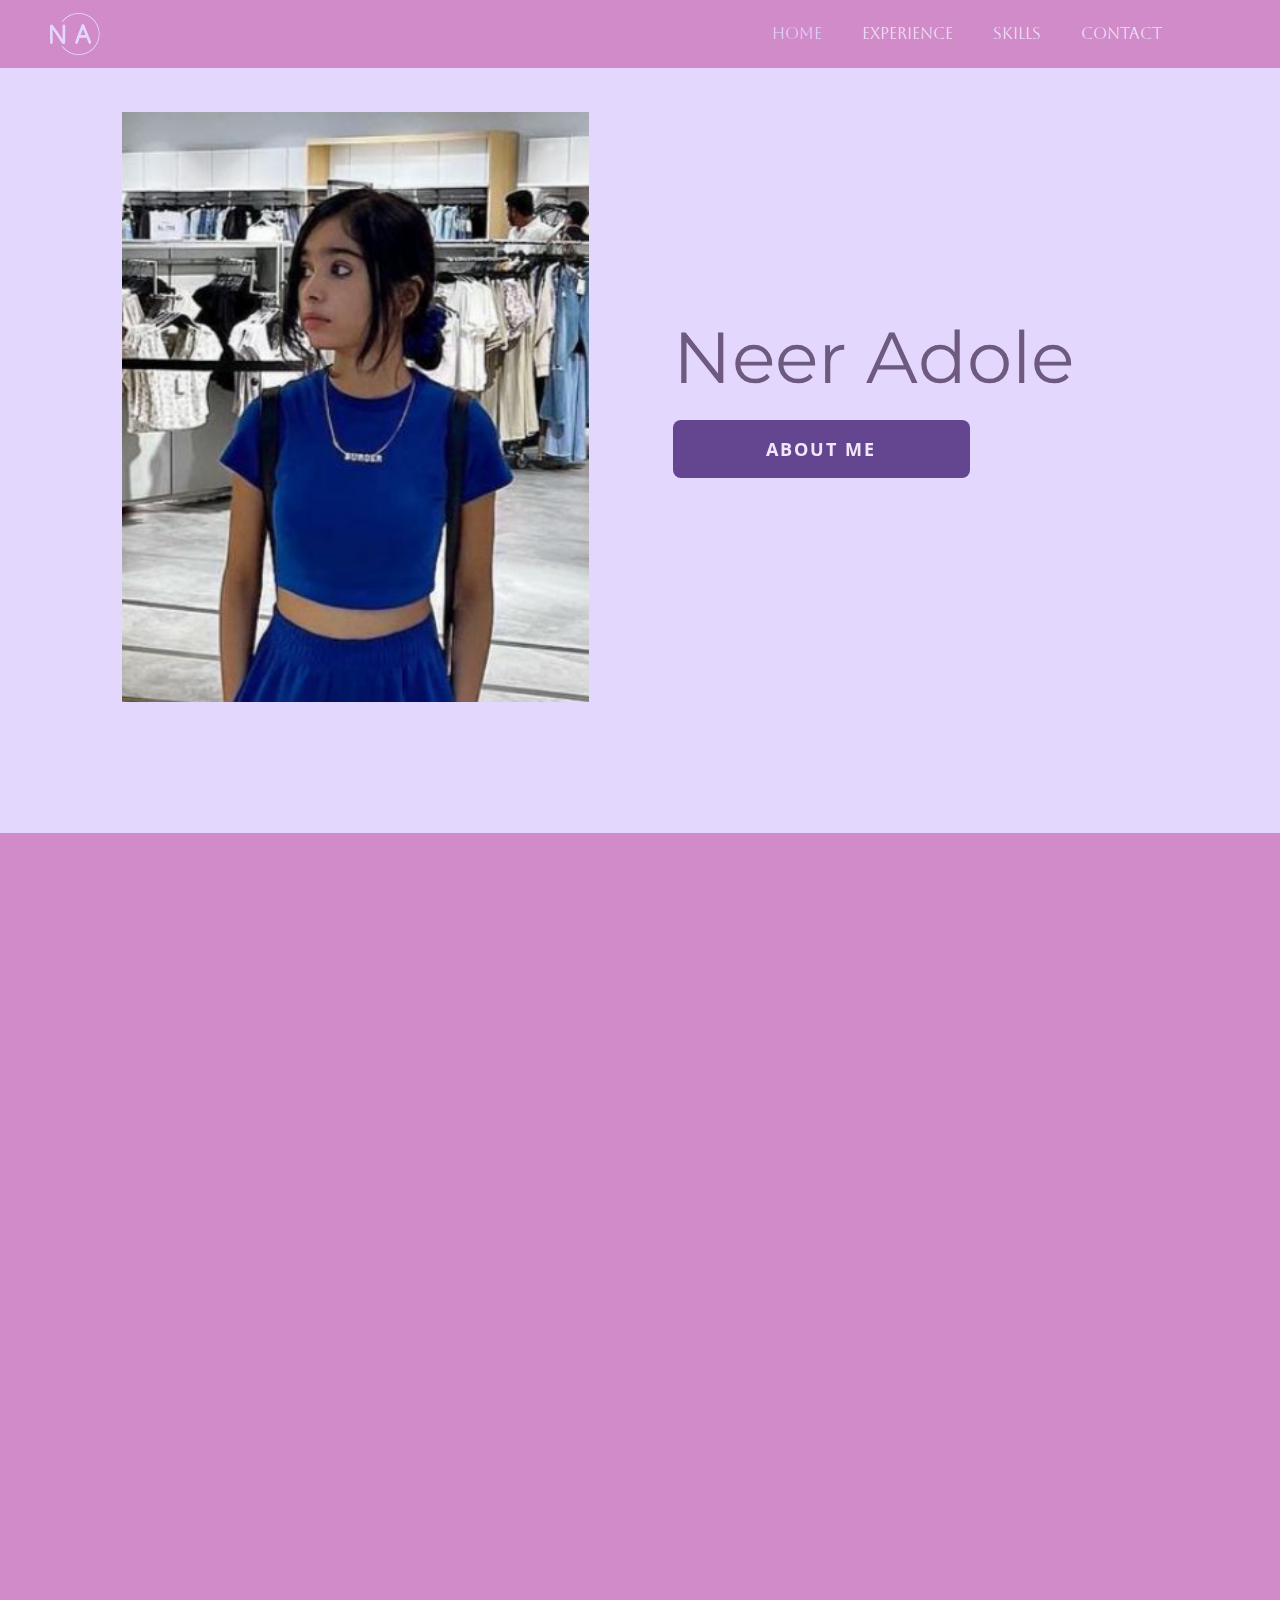
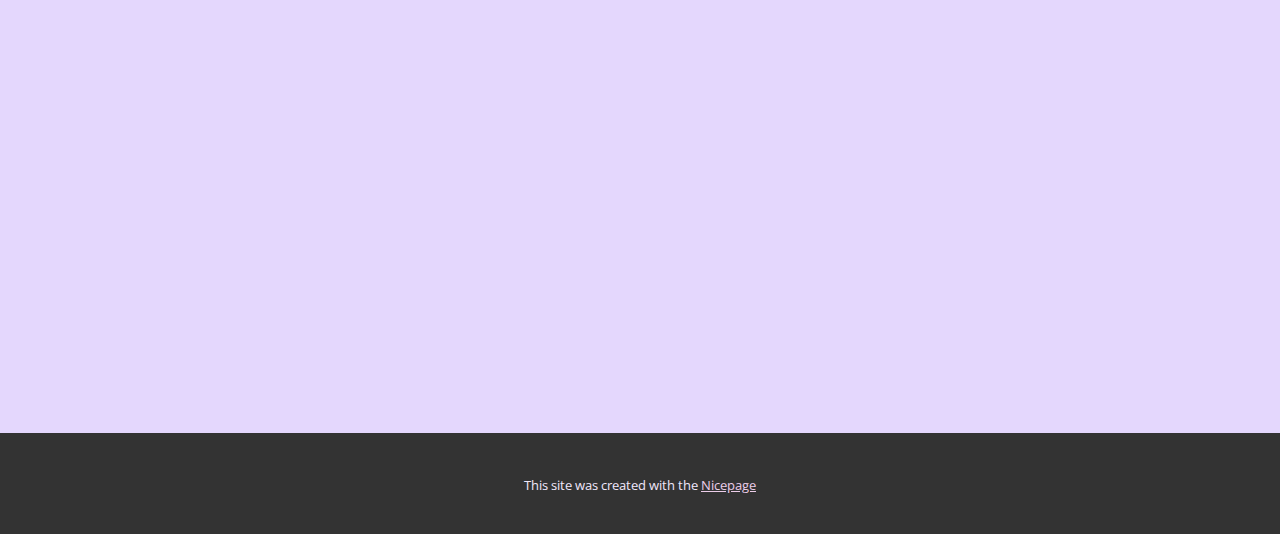
<file: index.html>
<!DOCTYPE html>
<html style="font-size: 16px;" lang="en"><head>
    <meta name="viewport" content="width=device-width, initial-scale=1.0">
    <meta charset="utf-8">
    <meta name="keywords" content="Mobile Development, Expertise, Nam ultrices ultrices nec tortor pulvinar esteras loremips est, Experiences, Get yours today, Software Development, ​​Have an idea?">
    <meta name="description" content="">
    <title>Home</title>
    <link rel="stylesheet" href="nicepage.css" media="screen">
<link rel="stylesheet" href="index.css" media="screen">
    <script class="u-script" type="text/javascript" src="jquery.js" defer=""></script>
    <script class="u-script" type="text/javascript" src="nicepage.js" defer=""></script>
    <meta name="generator" content="Nicepage 6.14.4, nicepage.com">
    <meta name="referrer" content="origin">
    <link id="u-theme-google-font" rel="stylesheet" href="https://fonts.googleapis.com/css?family=Roboto:100,100i,300,300i,400,400i,500,500i,700,700i,900,900i|Open+Sans:300,300i,400,400i,500,500i,600,600i,700,700i,800,800i">
    <link id="u-page-google-font" rel="stylesheet" href="https://fonts.googleapis.com/css?family=Montserrat:100,100i,200,200i,300,300i,400,400i,500,500i,600,600i,700,700i,800,800i,900,900i|Open+Sans:300,300i,400,400i,500,500i,600,600i,700,700i,800,800i|PT+Sans:400,400i,700,700i|Poppins:100,100i,200,200i,300,300i,400,400i,500,500i,600,600i,700,700i,800,800i,900,900i|Aboreto:400">
    
    
    
    
    
    
    
    
    
    <script type="application/ld+json">{
		"@context": "http://schema.org",
		"@type": "Organization",
		"name": "",
		"logo": "images/n-a-high-resolution-logo-transparent-2.png"
}</script>
    <meta name="theme-color" content="#d08bc8">
    <meta property="og:title" content="Home">
    <meta property="og:type" content="website">
  <meta data-intl-tel-input-cdn-path="intlTelInput/"></head>
  <body data-home-page="Home.html" data-home-page-title="Home" data-path-to-root="./" data-include-products="false" class="u-body u-xl-mode" data-lang="en"><header class="u-clearfix u-header u-palette-1-base u-header" id="sec-4e90"><div class="u-clearfix u-sheet u-valign-middle u-sheet-1">
        <a href="#" class="u-image u-logo u-image-1" data-image-width="2000" data-image-height="1252">
          <img src="images/n-a-high-resolution-logo-transparent-2.png" class="u-logo-image u-logo-image-1">
        </a>
        <nav class="u-menu u-menu-one-level u-offcanvas u-menu-1">
          <div class="menu-collapse u-custom-font" style="font-size: 1rem; letter-spacing: 0px; font-family: Aboreto;">
            <a class="u-button-style u-custom-color u-custom-hover-color u-custom-left-right-menu-spacing u-custom-padding-bottom u-custom-text-active-color u-custom-top-bottom-menu-spacing u-nav-link u-text-active-palette-1-base u-text-hover-palette-2-base" href="#">
              <svg class="u-svg-link" viewBox="0 0 24 24"><use xlink:href="#menu-hamburger"></use></svg>
              <svg class="u-svg-content" version="1.1" id="menu-hamburger" viewBox="0 0 16 16" x="0px" y="0px" xmlns:xlink="http://www.w3.org/1999/xlink" xmlns="http://www.w3.org/2000/svg"><g><rect y="1" width="16" height="2"></rect><rect y="7" width="16" height="2"></rect><rect y="13" width="16" height="2"></rect>
</g></svg>
            </a>
          </div>
          <div class="u-custom-menu u-nav-container">
            <ul class="u-custom-font u-nav u-unstyled u-nav-1"><li class="u-nav-item"><a class="u-button-style u-hover-palette-4-dark-1 u-nav-link u-text-active-palette-2-light-2 u-text-hover-palette-2-base" href="./" style="padding: 10px 20px;">Home</a>
</li><li class="u-nav-item"><a class="u-button-style u-hover-palette-4-dark-1 u-nav-link u-text-active-palette-2-light-2 u-text-hover-palette-2-base" href="./#sec-734d" style="padding: 10px 20px;">Experience</a>
</li><li class="u-nav-item"><a class="u-button-style u-hover-palette-4-dark-1 u-nav-link u-text-active-palette-2-light-2 u-text-hover-palette-2-base" href="./#carousel_c648" style="padding: 10px 20px;">Skills</a>
</li><li class="u-nav-item"><a class="u-button-style u-hover-palette-4-dark-1 u-nav-link u-text-active-palette-2-light-2 u-text-hover-palette-2-base" href="./#sec-c994" style="padding: 10px 20px;">Contact</a>
</li></ul>
          </div>
          <div class="u-custom-menu u-nav-container-collapse">
            <div class="u-black u-container-style u-inner-container-layout u-opacity u-opacity-95 u-sidenav">
              <div class="u-inner-container-layout u-sidenav-overflow">
                <div class="u-menu-close"></div>
                <ul class="u-align-center u-nav u-popupmenu-items u-unstyled u-nav-2"><li class="u-nav-item"><a class="u-button-style u-nav-link" href="./">Home</a>
</li><li class="u-nav-item"><a class="u-button-style u-nav-link" href="./#sec-734d">Experience</a>
</li><li class="u-nav-item"><a class="u-button-style u-nav-link" href="./#carousel_c648">Skills</a>
</li><li class="u-nav-item"><a class="u-button-style u-nav-link" href="./#sec-c994">Contact</a>
</li></ul>
              </div>
            </div>
            <div class="u-black u-menu-overlay u-opacity u-opacity-70"></div>
          </div>
        </nav>
      </div></header> 
    <section class="u-clearfix u-palette-2-base u-section-1" id="sec-c0fd">
      <div class="u-clearfix u-sheet u-sheet-1">
        <div class="data-layout-selected u-clearfix u-expanded-width u-layout-wrap u-layout-wrap-1">
          <div class="u-layout">
            <div class="u-layout-row">
              <div class="u-align-center u-container-style u-layout-cell u-left-cell u-size-29-lg u-size-29-md u-size-29-sm u-size-29-xs u-size-30-xl u-layout-cell-1">
                <div class="u-container-layout u-valign-bottom-md u-valign-bottom-sm u-valign-bottom-xl u-valign-bottom-xs u-valign-top-lg u-container-layout-1">
                  <img class="u-align-center-lg u-align-center-md u-align-center-sm u-align-center-xs u-expanded-width-md u-expanded-width-sm u-expanded-width-xs u-image u-image-1" src="images/WhatsAppImage2024-07-28at18.04.59.jpeg" data-image-width="348" data-image-height="436" data-animation-name="customAnimationIn" data-animation-duration="1500">
                </div>
              </div>
              <div class="u-align-left u-container-style u-layout-cell u-right-cell u-size-30-xl u-size-31-lg u-size-31-md u-size-31-sm u-size-31-xs u-layout-cell-2" data-animation-name="customAnimationIn" data-animation-duration="1500" data-animation-delay="500">
                <div class="u-container-layout u-valign-middle u-container-layout-2">
                  <div class="u-border-6 u-border-palette-1-base u-line u-line-horizontal u-line-1" data-animation-name="customAnimationIn" data-animation-duration="1500" data-animation-delay="1000"></div>
                  <h1 class="u-custom-font u-font-montserrat u-text u-text-custom-color-1 u-text-1" data-animation-name="flipIn" data-animation-duration="1500" data-animation-direction="X" data-animation-delay="750">Neer Adole</h1>
                  <a href="./#carousel_a971" class="u-active-palette-1-base u-btn u-btn-round u-button-style u-hover-palette-1-base u-palette-3-base u-radius-8 u-text-active-white u-text-body-alt-color u-text-hover-white u-btn-1">About Me</a>
                </div>
              </div>
            </div>
          </div>
        </div>
      </div>
    </section>
    <section class="u-clearfix u-palette-1-base u-section-2" id="sec-2842">
      <div class="u-expanded-width u-palette-2-base u-shape u-shape-rectangle u-shape-1"></div>
      <div class="u-list u-list-1">
        <div class="u-repeater u-repeater-1">
          <div class="u-container-style u-list-item u-radius-20 u-repeater-item u-shape-round u-video-cover u-white u-list-item-1" data-animation-name="customAnimationIn" data-animation-duration="1500" data-animation-delay="750">
            <div class="u-container-layout u-similar-container u-valign-top u-container-layout-1"><span class="u-icon u-icon-circle u-palette-2-light-2 u-text-palette-3-base u-icon-1" data-animation-name="flipIn" data-animation-duration="1500" data-animation-direction="X" data-animation-delay="500"><svg class="u-svg-link" preserveAspectRatio="xMidYMin slice" viewBox="0 0 512 512" style=""><use xlink:href="#svg-f0bc"></use></svg><svg class="u-svg-content" viewBox="0 0 512 512" x="0px" y="0px" id="svg-f0bc" style="enable-background:new 0 0 512 512;"><g><g><path d="M386.607,304.394L367.213,285l19.393-19.393c5.859-5.858,5.859-15.356,0-21.214c-5.857-5.858-15.355-5.858-21.213,0    L346,263.787l-19.394-19.394c-5.857-5.858-15.355-5.858-21.213,0c-5.858,5.858-5.858,15.355,0,21.213L324.787,285l-19.393,19.393    c-5.858,5.858-5.858,15.355,0,21.213c5.857,5.857,15.355,5.858,21.213,0L346,306.213l19.394,19.394    c5.857,5.857,15.355,5.858,21.213,0C392.465,319.749,392.465,310.252,386.607,304.394z"></path>
</g>
</g><g><g><path d="M206.607,184.394L187.213,165l19.393-19.393c5.858-5.858,5.858-15.355,0-21.213c-5.857-5.858-15.355-5.858-21.213,0    L166,143.787l-19.394-19.394c-5.857-5.858-15.355-5.858-21.213,0c-5.858,5.858-5.858,15.355,0,21.213L144.787,165l-19.393,19.393    c-5.859,5.858-5.859,15.356,0,21.214c5.857,5.857,15.355,5.858,21.213,0L166,186.213l19.394,19.394    c5.857,5.857,15.355,5.858,21.213,0C212.465,199.749,212.465,190.252,206.607,184.394z"></path>
</g>
</g><g><g><path d="M416.606,124.394l-30-30c-0.029-0.029-0.06-0.052-0.089-0.081c-5.916-5.822-15.373-5.668-21.124,0.081l-30,30    c-5.858,5.858-5.858,15.355,0,21.213c5.857,5.858,15.355,5.858,21.213,0l4.394-4.394V180H256c-8.284,0-15,6.716-15,15v75h-32.58    c-6.192-17.459-22.865-30-42.42-30c-24.813,0-45,20.187-45,45s20.187,45,45,45c19.555,0,36.228-12.541,42.42-30H256    c8.284,0,15-6.716,15-15v-75h105c8.284,0,15-6.716,15-15v-53.787l4.394,4.394C398.322,148.535,402.161,150,406,150    s7.678-1.465,10.606-4.393C422.464,139.749,422.464,130.252,416.606,124.394z M166,300c-8.271,0-15-6.729-15-15s6.729-15,15-15    s15,6.729,15,15S174.271,300,166,300z"></path>
</g>
</g><g><g><path d="M467,0H45C20.187,0,0,20.187,0,45c0,19.555,12.541,36.228,30,42.42V345c0,24.813,20.187,45,45,45h166v34.58    c-17.459,6.192-30,22.865-30,42.42c0,24.813,20.187,45,45,45s45-20.187,45-45c0-19.555-12.541-36.228-30-42.42V390h166    c24.813,0,45-20.187,45-45V87.42c17.459-6.192,30-22.865,30-42.42C512,20.187,491.813,0,467,0z M256,482c-8.271,0-15-6.729-15-15    s6.729-15,15-15s15,6.729,15,15S264.271,482,256,482z M452,345c0,8.271-6.729,15-15,15H75c-8.271,0-15-6.729-15-15V90h392V345z     M467,60H45c-8.271,0-15-6.729-15-15s6.729-15,15-15h422c8.271,0,15,6.729,15,15S475.271,60,467,60z"></path>
</g>
</g></svg></span>
              <h4 class="u-align-center u-text u-text-default u-text-palette-3-base u-text-1">aspiring software&nbsp;<br>engineer 
              </h4>
            </div>
          </div>
          <div class="u-align-center u-container-style u-list-item u-radius-20 u-repeater-item u-shape-round u-video-cover u-white u-list-item-2" data-animation-direction="Up" data-animation-name="customAnimationIn" data-animation-duration="1500" data-animation-delay="750">
            <div class="u-container-layout u-similar-container u-valign-top u-container-layout-2"><span class="u-icon u-icon-circle u-palette-2-light-2 u-text-palette-3-base u-icon-2" data-animation-name="flipIn" data-animation-duration="1500" data-animation-direction="X" data-animation-delay="500"><svg class="u-svg-link" preserveAspectRatio="xMidYMin slice" viewBox="0 0 512 512" style=""><use xlink:href="#svg-177e"></use></svg><svg class="u-svg-content" viewBox="0 0 512 512" x="0px" y="0px" id="svg-177e" style="enable-background:new 0 0 512 512;"><g><g><path d="M497,0h-60c-8.284,0-15,6.716-15,15v15H298.42C292.228,12.542,275.555,0,256,0s-36.228,12.542-42.42,30H90V15    c0-8.284-6.716-15-15-15H15C6.716,0,0,6.716,0,15v60c0,8.284,6.716,15,15,15h60c8.284,0,15-6.716,15-15V59.8h62.377    c-54.116,34.274-87.012,92.175-90.969,153.642C43.738,219.518,31,236.294,31,256c0,24.813,20.187,45,45,45s45-20.187,45-45    c0-19.38-12.315-35.938-29.53-42.26c5.326-70.647,56.198-131.494,124.226-148.758C223.07,79.794,238.361,90,256,90    c17.639,0,32.93-10.206,40.304-25.017c68.029,17.264,118.9,78.111,124.226,148.758C403.315,220.062,391,236.62,391,256    c0,24.813,20.187,45,45,45s45-20.187,45-45c0-19.706-12.738-36.482-30.408-42.558C446.627,151.852,413.633,94.207,359.623,60H422    v15c0,8.284,6.716,15,15,15h60c8.284,0,15-6.716,15-15V15C512,6.716,505.284,0,497,0z M60,60H30V30h30V60z M76,271    c-8.271,0-15-6.729-15-15s6.729-15,15-15s15,6.729,15,15S84.271,271,76,271z M256,60c-8.271,0-15-6.729-15-15s6.729-15,15-15    s15,6.729,15,15S264.271,60,256,60z M436,241c8.271,0,15,6.729,15,15s-6.729,15-15,15s-15-6.729-15-15S427.729,241,436,241z     M482,60h-30V30h30V60z"></path>
</g>
</g><g><g><path d="M388.48,307.679l-120-179.999c-0.004-0.006-0.009-0.012-0.013-0.019c-0.043-0.064-0.09-0.125-0.134-0.188    c-0.206-0.299-0.423-0.587-0.649-0.868c-6.321-7.854-18.357-7.324-24.017,0.868c-0.044,0.063-0.091,0.124-0.134,0.188    c-0.004,0.007-0.009,0.012-0.013,0.019l-120,180c-3.967,5.949-3.182,13.871,1.874,18.927    c29.927,29.927,48.975,69.047,54.164,110.901c-2.329,1.883-4.578,3.899-6.71,6.081C158.759,458.001,151,476.97,151,497    c0,8.284,6.716,15,15,15h180c8.284,0,15-6.716,15-15c0-20.03-7.759-38.999-21.847-53.412c-2.133-2.182-4.381-4.198-6.711-6.081    c5.188-41.856,24.236-80.976,54.163-110.9C391.662,321.551,392.447,313.628,388.48,307.679z M256,301c8.271,0,15,6.729,15,15    s-6.729,15-15,15s-15-6.729-15-15S247.729,301,256,301z M183.558,482c6.241-17.833,23.159-31,42.442-31h60    c19.283,0,36.201,13.167,42.442,31H183.558z M304.245,423.283C298.345,421.777,292.229,421,286,421h-60    c-6.229,0-12.345,0.777-18.245,2.284c-7.02-40.429-25.251-78.221-52.65-108.899L241,185.542v88.039    c-17.459,6.192-30,22.865-30,42.42c0,24.813,20.187,45,45,45s45-20.187,45-45c0-19.555-12.541-36.228-30-42.42v-88.039    l85.896,128.843C329.496,345.06,311.264,382.853,304.245,423.283z"></path>
</g>
</g></svg></span>
              <h4 class="u-text u-text-default u-text-palette-3-base u-text-2">&nbsp;Web<br>Developer 
              </h4>
            </div>
          </div>
          <div class="u-align-center u-container-style u-list-item u-radius-20 u-repeater-item u-shape-round u-video-cover u-white u-list-item-3" data-animation-direction="Up" data-animation-name="customAnimationIn" data-animation-duration="1500" data-animation-delay="750">
            <div class="u-container-layout u-similar-container u-valign-top u-container-layout-3"><span class="u-icon u-icon-circle u-palette-2-light-2 u-text-palette-3-base u-icon-3" data-animation-name="flipIn" data-animation-duration="1500" data-animation-direction="X" data-animation-delay="500"><svg class="u-svg-link" preserveAspectRatio="xMidYMin slice" viewBox="0 0 512 512" style=""><use xlink:href="#svg-64e0"></use></svg><svg class="u-svg-content" viewBox="0 0 512 512" x="0px" y="0px" id="svg-64e0" style="enable-background:new 0 0 512 512;"><g><g><path d="M0,15.845v420.259h164.332v30.049h-30.036v30.001h243.407v-30.001h-30.036v-30.049H512V15.845H0z M317.665,466.153    H194.334v-30.049h123.332V466.153z M481.999,406.103H30.001v-60.075h451.997V406.103z M481.999,316.027H30.001V45.847h451.997    V316.027z"></path>
</g>
</g><g><g><polygon points="203.943,126.712 182.729,105.498 107.29,180.937 182.729,256.375 203.943,235.161 149.718,180.937   "></polygon>
</g>
</g><g><g><polygon points="329.271,105.498 308.057,126.712 362.282,180.937 308.057,235.161 329.271,256.375 404.709,180.937   "></polygon>
</g>
</g><g><g><rect x="166.742" y="165.947" transform="matrix(0.1951 -0.9808 0.9808 0.1951 28.5815 396.7237)" width="178.511" height="30.002"></rect>
</g>
</g></svg></span>
              <h4 class="u-text u-text-default u-text-palette-3-base u-text-3">Aspiring&nbsp;<br>full-stack developer 
              </h4>
            </div>
          </div>
          <div class="u-align-center u-container-style u-list-item u-radius-20 u-repeater-item u-shape-round u-video-cover u-white u-list-item-4" data-animation-direction="Up" data-animation-name="customAnimationIn" data-animation-duration="1500" data-animation-delay="750">
            <div class="u-container-layout u-similar-container u-valign-top u-container-layout-4"><span class="u-icon u-icon-circle u-palette-2-light-2 u-text-palette-3-base u-icon-4" data-animation-name="flipIn" data-animation-duration="1500" data-animation-direction="X" data-animation-delay="500"><svg class="u-svg-link" preserveAspectRatio="xMidYMin slice" viewBox="0 0 24 24" style=""><use xlink:href="#svg-c87d"></use></svg><svg class="u-svg-content" viewBox="0 0 24 24" id="svg-c87d"><path d="m22.25 20h-20.5c-.965 0-1.75-.785-1.75-1.75v-12.5c0-.965.785-1.75 1.75-1.75h1.68c.414 0 .75.336.75.75s-.336.75-.75.75h-1.68c-.136 0-.25.114-.25.25v12.5c0 .136.114.25.25.25h20.5c.136 0 .25-.114.25-.25v-12.5c0-.136-.114-.25-.25-.25h-1.68c-.414 0-.75-.336-.75-.75s.336-.75.75-.75h1.68c.965 0 1.75.785 1.75 1.75v12.5c0 .965-.785 1.75-1.75 1.75z"></path><path d="m16.25 24h-8.5c-.414 0-.75-.336-.75-.75s.336-.75.75-.75h8.5c.414 0 .75.336.75.75s-.336.75-.75.75z"></path><path d="m12 24c-.414 0-.75-.336-.75-.75v-4c0-.414.336-.75.75-.75s.75.336.75.75v4c0 .414-.336.75-.75.75z"></path><path d="m14 4.5h-4c-.414 0-.75-.336-.75-.75 0-1.517 1.233-2.75 2.75-2.75s2.75 1.233 2.75 2.75c0 .414-.336.75-.75.75zm-3-1.5h2c-.229-.304-.591-.5-1-.5s-.771.196-1 .5z"></path><path d="m13.601 3.3c-.069 0-.139-.01-.208-.029-.398-.115-.628-.53-.513-.929.397-1.379 1.68-2.342 3.12-2.342.414 0 .75.336.75.75s-.336.75-.75.75c-.775 0-1.466.518-1.679 1.258-.095.328-.395.542-.72.542z"></path><path d="m10.399 3.3c-.326 0-.625-.214-.72-.542-.213-.74-.904-1.258-1.679-1.258-.414 0-.75-.336-.75-.75s.336-.75.75-.75c1.44 0 2.723.963 3.121 2.342.115.398-.115.813-.513.929-.07.019-.14.029-.209.029z"></path><path d="m14.75 7c-.336 0-.642-.228-.727-.568-.101-.401.144-.809.545-.909l1.666-.416.846-1.691c.186-.371.636-.521 1.006-.336.371.186.521.636.335 1.006l-1 2c-.098.196-.276.34-.489.393l-2 .5c-.061.014-.122.021-.182.021z"></path><path d="m17.75 12c-.275 0-.54-.151-.671-.415l-.886-1.771-1.771-.858c-.373-.181-.528-.629-.348-1.002s.629-.527 1.002-.348l2 .97c.149.072.27.191.344.34l1 2c.185.37.035.82-.335 1.006-.107.053-.222.078-.335.078z"></path><path d="m9.25 7c-.06 0-.121-.007-.182-.022l-2-.5c-.213-.053-.391-.197-.489-.393l-1-2c-.185-.37-.035-.82.335-1.006.372-.185.821-.035 1.006.336l.846 1.691 1.666.416c.402.101.646.508.545.909-.084.341-.391.569-.727.569z"></path><path d="m6.25 12c-.113 0-.227-.025-.335-.079-.371-.186-.521-.636-.335-1.006l1-2c.074-.148.195-.268.344-.34l2-.97c.372-.178.821-.025 1.001.348.181.373.025.821-.348 1.002l-1.77.858-.886 1.771c-.131.265-.397.416-.671.416z"></path><path d="m12 13c-1.93 0-3.5-1.57-3.5-3.5v-5.75c0-.414.336-.75.75-.75h5.5c.414 0 .75.336.75.75v5.75c0 1.93-1.57 3.5-3.5 3.5zm-2-8.5v5c0 1.103.897 2 2 2s2-.897 2-2v-5z"></path><path d="m12 13c-.414 0-.75-.336-.75-.75v-8.5c0-.414.336-.75.75-.75s.75.336.75.75v8.5c0 .414-.336.75-.75.75z"></path></svg></span>
              <h4 class="u-text u-text-default u-text-palette-3-base u-text-4">Machine&nbsp;<br>Learning<br>Enthusiast 
              </h4>
            </div>
          </div>
        </div>
      </div>
    </section>
    <section class="u-clearfix u-palette-1-base u-section-3" id="carousel_a971">
      <div class="u-clearfix u-sheet u-sheet-1">
        <div class="data-layout-selected u-clearfix u-expanded-width u-layout-wrap u-layout-wrap-1">
          <div class="u-gutter-0 u-layout">
            <div class="u-layout-row">
              <div class="u-align-left-md u-align-left-sm u-align-left-xs u-container-style u-layout-cell u-size-60 u-layout-cell-1" data-animation-name="customAnimationIn" data-animation-duration="1500" data-animation-delay="500">
                <div class="u-container-layout u-valign-bottom u-container-layout-1">
                  <h4 class="u-align-left u-text u-text-palette-1-light-2 u-text-1">Software Engineering student </h4>
                  <h2 class="u-text u-text-2">About </h2>
                  <p class="u-align-left u-text u-text-palette-1-light-2 u-text-3"> Welcome to my portfolio!<br>
                    <br>I am a future software engineer currently pursuing my studies, with a strong passion for coding and problem-solving. My journey in tech has allowed me to develop a wide range of skills, including a solid foundation in Python and JavaScript.&nbsp; I have also explored frameworks like React.js, Next.js, and Bootstrap, and have gained experience with tools such as HTML, CSS, Git, and GitHub.<br>
                    <br>Currently, I am a Software Engineering Fellow at Headstarter AI, where I am deepening my understanding of artificial intelligence, and an App Development Intern at CodSoft, where I contribute to the creation of cutting-edge mobile applications.<br>
                    <br>In addition to my technical work, I have held leadership positions, such as being the Indian Ambassador for Girls For Business, where I organized events aimed at empowering young entrepreneurs. My internships and volunteer work have provided me with valuable experience in project management, digital wellbeing, and business entrepreneurship.<br>
                    <br>While I am familiar with tools and frameworks like Bootstrap, React.js, Next.js, Anaconda, Node.js, and development environments such as PyCharm, VSCode, and Sublime Text, I am still in the process of building my proficiency in these areas. I am passionate about learning and growing in the field of software engineering, and I am committed to applying my knowledge in real-world projects.<br>
                    <br>I am excited about the opportunities ahead and am always open to connecting with like-minded professionals who share my interest in technology and innovation.<br>
                  </p>
                  <a href="mailto:adoleneer@gmail.com" class="u-active-palette-1-base u-border-2 u-border-active-palette-2-light-2 u-border-hover-palette-2-light-2 u-border-palette-2-light-2 u-btn u-btn-round u-button-style u-hover-palette-1-base u-palette-3-base u-radius-8 u-text-active-white u-text-body-alt-color u-text-hover-white u-btn-1" data-animation-name="customAnimationIn" data-animation-duration="1500" data-animation-delay="1750">contact me </a>
                </div>
              </div>
            </div>
          </div>
        </div>
      </div>
    </section>
    <section class="u-clearfix u-palette-2-base u-section-4" id="sec-3220">
      <div class="u-clearfix u-sheet u-sheet-1">
        <div class="data-layout-selected u-clearfix u-expanded-width u-layout-wrap u-layout-wrap-1">
          <div class="u-layout">
            <div class="u-layout-row">
              <div class="u-container-align-center-md u-container-align-left-xl u-container-style u-layout-cell u-size-36-lg u-size-36-xl u-size-60-md u-size-60-sm u-size-60-xs u-layout-cell-1">
                <div class="u-container-layout u-container-layout-1">
                  <h2 class="u-align-center-md u-align-center-sm u-align-center-xs u-align-left-lg u-align-left-xl u-custom-font u-font-open-sans u-text u-text-palette-1-base u-text-1" data-animation-name="customAnimationIn" data-animation-duration="1500" data-animation-delay="750">Detailed Professional Background</h2>
                  <p class="u-align-center-md u-align-center-sm u-align-center-xs u-align-left-lg u-align-left-xl u-custom-font u-text u-text-palette-1-base u-text-2" data-animation-name="customAnimationIn" data-animation-duration="1500" data-animation-delay="500"> For a comprehensive overview of my qualifications, skills, and professional experiences, please review my resume linked below. It provides detailed insights into my career achievements, educational background, and the projects I have worked on. This document reflects my commitment to excellence and my passion for the tech industry . Feel free to explore to get a complete picture of my professional journey.</p>
                  <a href="mailto:hi@freedesigner.com" class="u-active-palette-1-base u-align-center-md u-align-center-sm u-align-center-xs u-align-left-lg u-align-left-xl u-btn u-btn-round u-button-style u-hover-palette-1-base u-palette-3-base u-radius-8 u-text-active-white u-text-body-alt-color u-text-hover-white u-btn-1" data-animation-name="customAnimationIn" data-animation-duration="1500" data-animation-delay="750">Download Resume&nbsp;&nbsp;<span class="u-icon u-text-white u-icon-1"><svg class="u-svg-content" viewBox="0 0 512 512" x="0px" y="0px" style="width: 1em; height: 1em;"><g><g><path d="M382.56,233.376C379.968,227.648,374.272,224,368,224h-64V16c0-8.832-7.168-16-16-16h-64c-8.832,0-16,7.168-16,16v208h-64    c-6.272,0-11.968,3.68-14.56,9.376c-2.624,5.728-1.6,12.416,2.528,17.152l112,128c3.04,3.488,7.424,5.472,12.032,5.472    c4.608,0,8.992-2.016,12.032-5.472l112-128C384.192,245.824,385.152,239.104,382.56,233.376z"></path>
</g>
</g><g><g><path d="M432,352v96H80v-96H16v128c0,17.696,14.336,32,32,32h416c17.696,0,32-14.304,32-32V352H432z"></path>
</g>
</g></svg></span>
                  </a>
                </div>
              </div>
              <div class="u-container-align-left u-container-style u-layout-cell u-palette-1-base u-radius-30 u-shape-round u-size-24-lg u-size-24-xl u-size-60-md u-size-60-sm u-size-60-xs u-layout-cell-2" data-animation-name="customAnimationIn" data-animation-duration="1500" data-animation-delay="500">
                <div class="u-container-layout u-container-layout-2">
                  <h6 class="u-align-left u-custom-font u-font-open-sans u-text u-text-default u-text-3">name</h6>
                  <p class="u-align-left u-custom-font u-text u-text-4">Neer Adole </p>
                  <h6 class="u-align-left u-custom-font u-font-open-sans u-text u-text-default u-text-5">Email</h6>
                  <a href="#" class="u-align-left u-border-1 u-border-active-palette-2-base u-border-hover-palette-2-base u-border-no-left u-border-no-right u-border-no-top u-btn u-button-style u-none u-text-active-palette-2-base u-text-body-alt-color u-text-hover-palette-2-base u-btn-2">adoleneer@gmail.com </a>
                  <h6 class="u-align-left u-custom-font u-font-open-sans u-text u-text-default u-text-6">Phone</h6>
                  <a href="tel:+987987654321" class="u-align-left u-border-1 u-border-active-palette-2-base u-border-hover-palette-2-base u-border-no-left u-border-no-right u-border-no-top u-btn u-button-style u-none u-text-active-palette-2-base u-text-body-alt-color u-text-hover-palette-2-base u-btn-3">+91 9309407599 </a>
                  <h6 class="u-align-left u-custom-font u-font-open-sans u-text u-text-default u-text-7">Linkedin </h6>
                  <a href="https://www.linkedin.com/in/neer-adole" class="u-align-left u-border-1 u-border-active-palette-2-base u-border-hover-palette-2-base u-border-no-left u-border-no-right u-border-no-top u-btn u-button-style u-none u-text-active-palette-2-base u-text-body-alt-color u-text-hover-palette-2-base u-btn-4" target="_blank"> https://www.linkedin.com/in/neer-adole</a>
                  <h6 class="u-align-left u-custom-font u-font-open-sans u-text u-text-default u-text-8">hobbies</h6>
                  <p class="u-align-left u-custom-font u-text u-text-9">Books, Chess, Dance</p>
                </div>
              </div>
            </div>
          </div>
        </div>
      </div>
    </section>
    <section class="u-align-center-lg u-align-center-md u-align-center-xl u-align-left-sm u-align-left-xs u-clearfix u-palette-2-base u-section-5" id="sec-734d">
      <div class="u-clearfix u-sheet u-sheet-1">
        <h2 class="u-text u-text-default u-text-palette-1-base u-text-1" data-animation-name="customAnimationIn" data-animation-duration="1500">Experiences</h2>
        <p class="u-custom-font u-text u-text-palette-1-base u-text-2" data-animation-name="customAnimationIn" data-animation-duration="1500" data-animation-delay="250"> Working with different organizations has deepened my technical knowledge and taught me valuable lessons in teamwork, project management, and leadership.<br>
        </p>
        <div class="u-list u-list-1">
          <div class="u-repeater u-repeater-1">
            <div class="u-align-left u-container-style u-list-item u-repeater-item u-list-item-1" data-animation-name="customAnimationIn" data-animation-duration="1500" data-animation-delay="500">
              <div class="u-container-layout u-similar-container u-valign-top u-container-layout-1">
                <div class="u-border-2 u-border-palette-1-base u-expanded-width u-line u-line-horizontal u-line-1"></div>
                <p class="u-custom-font u-text u-text-palette-1-base u-text-3">July 2024 – Present</p>
                <div class="u-container-style u-group u-shape-rectangle u-group-1" data-animation-name="fadeIn" data-animation-duration="1000" data-animation-delay="0">
                  <div class="u-container-layout u-container-layout-2">
                    <h5 class="u-custom-font u-text u-text-palette-1-base u-text-4">Software Engineering Fellow<br>-Headtstarter AI 
                    </h5>
                    <p class="u-custom-font u-text u-text-palette-1-base u-text-5">Developing and implementing AI-driven solutions, focusing on optimizing algorithms and system performance.<br>
	Collaborating on scalable software architectures, using modern technologies and best practices.<br>
	Participating in coding challenges, peer code reviews, and knowledge-sharing sessions to enhance technical skills and code quality.</p>
                  </div>
                </div>
              </div>
            </div>
            <div class="u-align-left u-container-style u-list-item u-repeater-item u-list-item-2" data-animation-direction="Left" data-animation-name="customAnimationIn" data-animation-duration="1500" data-animation-delay="750">
              <div class="u-container-layout u-similar-container u-valign-top u-container-layout-3">
                <div class="u-border-2 u-border-palette-1-base u-expanded-width u-line u-line-horizontal u-line-2"></div>
                <p class="u-custom-font u-text u-text-palette-1-base u-text-6">July, 2024 – Present</p>
                <div class="u-container-style u-group u-shape-rectangle u-group-2" data-animation-name="fadeIn" data-animation-duration="1000" data-animation-delay="0">
                  <div class="u-container-layout u-container-layout-4">
                    <h5 class="u-custom-font u-text u-text-palette-1-base u-text-7">App Development Intern<br>-CodSoft 
                    </h5>
                    <p class="u-custom-font u-text u-text-palette-1-base u-text-8">Developing and enhancing mobile apps, focusing on user experience and functionality.<br>
	Writing and debugging code in Java, Kotlin, and Swift to ensure smooth app performance.<br>
	Collaborating on API integration and testing to improve app stability and features.</p>
                  </div>
                </div>
              </div>
            </div>
            <div class="u-align-left u-container-style u-list-item u-repeater-item u-list-item-3" data-animation-direction="Right" data-animation-name="customAnimationIn" data-animation-duration="1500" data-animation-delay="1000">
              <div class="u-container-layout u-similar-container u-valign-top u-container-layout-5">
                <div class="u-border-2 u-border-palette-1-base u-expanded-width u-line u-line-horizontal u-line-3"></div>
                <p class="u-custom-font u-text u-text-palette-1-base u-text-9">December, 2022 – Present</p>
                <div class="u-container-style u-group u-shape-rectangle u-group-3" data-animation-name="fadeIn" data-animation-duration="1000" data-animation-delay="0">
                  <div class="u-container-layout u-container-layout-6">
                    <h5 class="u-custom-font u-text u-text-palette-1-base u-text-10">Ambassador<br>-GirlsForBusiness 
                    </h5>
                    <p class="u-custom-font u-text u-text-palette-1-base u-text-11">Advocating for young women in business by representing the organization at events and online.<br>
	Organizing workshops and mentoring sessions to support aspiring women in business and STEM.<br>
	Collaborating with a global team to promote the organization’s mission and engage with the community. </p>
                  </div>
                </div>
              </div>
            </div>
          </div>
        </div>
        <h5 class="u-text u-text-palette-1-base u-text-12">...checkout my resume for more </h5>
      </div>
    </section>
    <section class="u-align-center u-clearfix u-container-align-center u-palette-1-base u-section-6" id="carousel_c648">
      <div class="u-clearfix u-sheet u-sheet-1">
        <h2 class="u-align-center u-text u-text-default u-text-1" data-animation-name="customAnimationIn" data-animation-duration="1500" data-animation-delay="500">Technical Skills </h2>
        <p class="u-align-center u-text u-text-palette-1-light-2 u-text-2" data-animation-name="customAnimationIn" data-animation-duration="1500" data-animation-delay="500">Languages, Software and Tools</p>
        <div class="data-layout-selected u-clearfix u-layout-wrap u-layout-wrap-1">
          <div class="u-gutter-0 u-layout">
            <div class="u-layout-row">
              <div class="u-container-style u-layout-cell u-size-20 u-layout-cell-1" data-animation-name="customAnimationIn" data-animation-duration="1500" data-animation-delay="500">
                <div class="u-container-layout u-container-layout-1">
                  <ul class="u-custom-list u-text u-text-3">
                    <li style="padding-left: 7px;">
                      <div class="u-list-icon u-text-palette-2-base">
                        <svg class="u-svg-content" viewBox="0 0 512 512" id="svg-dddf"><path d="m433.1 67.1-231.8 231.9c-6.2 6.2-16.4 6.2-22.6 0l-99.8-99.8-78.9 78.8 150.5 150.5c10.5 10.5 24.6 16.3 39.4 16.3 14.8 0 29-5.9 39.4-16.3l282.7-282.5z" fill="currentColor"></path></svg>
                      </div>
                    </li>
                    <li style="padding-left: 7px;">HTML</li>
                    <li style="padding-left: 7px;">
                      <div class="u-list-icon u-text-palette-2-base">
                        <svg class="u-svg-content" viewBox="0 0 512 512" id="svg-dddf"><path d="m433.1 67.1-231.8 231.9c-6.2 6.2-16.4 6.2-22.6 0l-99.8-99.8-78.9 78.8 150.5 150.5c10.5 10.5 24.6 16.3 39.4 16.3 14.8 0 29-5.9 39.4-16.3l282.7-282.5z" fill="currentColor"></path></svg>
                      </div>CSS
                    </li>
                    <li style="padding-left: 7px;">
                      <div class="u-list-icon u-text-palette-2-base">
                        <svg class="u-svg-content" viewBox="0 0 512 512" id="svg-dddf"><path d="m433.1 67.1-231.8 231.9c-6.2 6.2-16.4 6.2-22.6 0l-99.8-99.8-78.9 78.8 150.5 150.5c10.5 10.5 24.6 16.3 39.4 16.3 14.8 0 29-5.9 39.4-16.3l282.7-282.5z" fill="currentColor"></path></svg>
                      </div>JAVASCRIPT
                    </li>
                    <li style="padding-left: 7px;">
                      <div class="u-list-icon u-text-palette-2-base">
                        <svg class="u-svg-content" viewBox="0 0 512 512" id="svg-dddf"><path d="m433.1 67.1-231.8 231.9c-6.2 6.2-16.4 6.2-22.6 0l-99.8-99.8-78.9 78.8 150.5 150.5c10.5 10.5 24.6 16.3 39.4 16.3 14.8 0 29-5.9 39.4-16.3l282.7-282.5z" fill="currentColor"></path></svg>
                      </div>Bootstrap
                    </li>
                    <li style="padding-left: 7px;">
                      <div class="u-list-icon u-text-palette-2-base">
                        <svg class="u-svg-content" viewBox="0 0 512 512" id="svg-dddf"><path d="m433.1 67.1-231.8 231.9c-6.2 6.2-16.4 6.2-22.6 0l-99.8-99.8-78.9 78.8 150.5 150.5c10.5 10.5 24.6 16.3 39.4 16.3 14.8 0 29-5.9 39.4-16.3l282.7-282.5z" fill="currentColor"></path></svg>
                      </div>Anaconda
                    </li>
                  </ul>
                </div>
              </div>
              <div class="u-container-style u-layout-cell u-size-20 u-layout-cell-2" data-animation-name="customAnimationIn" data-animation-duration="1500" data-animation-delay="500">
                <div class="u-container-layout u-container-layout-2">
                  <ul class="u-custom-list u-text u-text-4">
                    <li style="padding-left: 7px;">
                      <div class="u-list-icon u-text-palette-2-base">
                        <svg class="u-svg-content" viewBox="0 0 512 512" id="svg-dddf"><path d="m433.1 67.1-231.8 231.9c-6.2 6.2-16.4 6.2-22.6 0l-99.8-99.8-78.9 78.8 150.5 150.5c10.5 10.5 24.6 16.3 39.4 16.3 14.8 0 29-5.9 39.4-16.3l282.7-282.5z" fill="currentColor"></path></svg>
                      </div>
                    </li>
                    <li style="padding-left: 7px;">Python</li>
                    <li style="padding-left: 7px;">
                      <div class="u-list-icon u-text-palette-2-base">
                        <svg class="u-svg-content" viewBox="0 0 512 512" id="svg-dddf"><path d="m433.1 67.1-231.8 231.9c-6.2 6.2-16.4 6.2-22.6 0l-99.8-99.8-78.9 78.8 150.5 150.5c10.5 10.5 24.6 16.3 39.4 16.3 14.8 0 29-5.9 39.4-16.3l282.7-282.5z" fill="currentColor"></path></svg>
                      </div>PyCharm
                    </li>
                    <li style="padding-left: 7px;">
                      <div class="u-list-icon u-text-palette-2-base">
                        <svg class="u-svg-content" viewBox="0 0 512 512" id="svg-dddf"><path d="m433.1 67.1-231.8 231.9c-6.2 6.2-16.4 6.2-22.6 0l-99.8-99.8-78.9 78.8 150.5 150.5c10.5 10.5 24.6 16.3 39.4 16.3 14.8 0 29-5.9 39.4-16.3l282.7-282.5z" fill="currentColor"></path></svg>
                      </div>React.js
                    </li>
                    <li style="padding-left: 7px;">
                      <div class="u-list-icon u-text-palette-2-base">
                        <svg class="u-svg-content" viewBox="0 0 512 512" id="svg-dddf"><path d="m433.1 67.1-231.8 231.9c-6.2 6.2-16.4 6.2-22.6 0l-99.8-99.8-78.9 78.8 150.5 150.5c10.5 10.5 24.6 16.3 39.4 16.3 14.8 0 29-5.9 39.4-16.3l282.7-282.5z" fill="currentColor"></path></svg>
                      </div>IDLE
                    </li>
                    <li style="padding-left: 7px;">
                      <div class="u-list-icon u-text-palette-2-base">
                        <svg class="u-svg-content" viewBox="0 0 512 512" id="svg-dddf"><path d="m433.1 67.1-231.8 231.9c-6.2 6.2-16.4 6.2-22.6 0l-99.8-99.8-78.9 78.8 150.5 150.5c10.5 10.5 24.6 16.3 39.4 16.3 14.8 0 29-5.9 39.4-16.3l282.7-282.5z" fill="currentColor"></path></svg>
                      </div>Sublime Text
                    </li>
                  </ul>
                </div>
              </div>
              <div class="u-container-style u-layout-cell u-size-20 u-layout-cell-3" data-animation-name="customAnimationIn" data-animation-duration="1500" data-animation-delay="500">
                <div class="u-container-layout u-container-layout-3">
                  <ul class="u-custom-list u-text u-text-5">
                    <li style="padding-left: 7px;">
                      <div class="u-list-icon u-text-palette-2-base">
                        <svg class="u-svg-content" viewBox="0 0 512 512" id="svg-dddf"><path d="m433.1 67.1-231.8 231.9c-6.2 6.2-16.4 6.2-22.6 0l-99.8-99.8-78.9 78.8 150.5 150.5c10.5 10.5 24.6 16.3 39.4 16.3 14.8 0 29-5.9 39.4-16.3l282.7-282.5z" fill="currentColor"></path></svg>
                      </div>
                    </li>
                    <li style="padding-left: 7px;">Git</li>
                    <li style="padding-left: 7px;">
                      <div class="u-list-icon u-text-palette-2-base">
                        <svg class="u-svg-content" viewBox="0 0 512 512" id="svg-dddf"><path d="m433.1 67.1-231.8 231.9c-6.2 6.2-16.4 6.2-22.6 0l-99.8-99.8-78.9 78.8 150.5 150.5c10.5 10.5 24.6 16.3 39.4 16.3 14.8 0 29-5.9 39.4-16.3l282.7-282.5z" fill="currentColor"></path></svg>
                      </div>GitHub
                    </li>
                    <li style="padding-left: 7px;">
                      <div class="u-list-icon u-text-palette-2-base">
                        <svg class="u-svg-content" viewBox="0 0 512 512" id="svg-dddf"><path d="m433.1 67.1-231.8 231.9c-6.2 6.2-16.4 6.2-22.6 0l-99.8-99.8-78.9 78.8 150.5 150.5c10.5 10.5 24.6 16.3 39.4 16.3 14.8 0 29-5.9 39.4-16.3l282.7-282.5z" fill="currentColor"></path></svg>
                      </div>
                    </li>
                    <li style="padding-left: 7px;">VSCode</li>
                    <li style="padding-left: 7px;">
                      <div class="u-list-icon u-text-palette-2-base">
                        <svg class="u-svg-content" viewBox="0 0 512 512" id="svg-dddf"><path d="m433.1 67.1-231.8 231.9c-6.2 6.2-16.4 6.2-22.6 0l-99.8-99.8-78.9 78.8 150.5 150.5c10.5 10.5 24.6 16.3 39.4 16.3 14.8 0 29-5.9 39.4-16.3l282.7-282.5z" fill="currentColor"></path></svg>
                      </div>Next.js
                    </li>
                    <li style="padding-left: 7px;">
                      <div class="u-list-icon u-text-palette-2-base">
                        <svg class="u-svg-content" viewBox="0 0 512 512" id="svg-dddf"><path d="m433.1 67.1-231.8 231.9c-6.2 6.2-16.4 6.2-22.6 0l-99.8-99.8-78.9 78.8 150.5 150.5c10.5 10.5 24.6 16.3 39.4 16.3 14.8 0 29-5.9 39.4-16.3l282.7-282.5z" fill="currentColor"></path></svg>
                      </div>Node.js
                    </li>
                  </ul>
                </div>
              </div>
            </div>
          </div>
        </div>
      </div>
    </section>
    <section class="u-align-center u-clearfix u-palette-2-base u-valign-middle u-section-7" id="sec-c994">
      <div class="data-layout-selected u-clearfix u-expanded-width u-gutter-0 u-layout-wrap u-layout-wrap-1">
        <div class="u-layout">
          <div class="u-layout-row">
            <div class="u-align-left u-container-align-left u-container-style u-layout-cell u-left-cell u-palette-2-base u-size-60 u-layout-cell-1" data-animation-name="customAnimationIn" data-animation-duration="1500">
              <div class="u-container-layout u-valign-middle u-container-layout-1">
                <h2 class="u-align-left u-custom-font u-font-pt-sans u-text u-text-palette-1-base u-text-1"> Get in Touch</h2>
                <p class="u-align-left u-large-text u-text u-text-palette-1-base u-text-variant u-text-2"> If you have any questions, opportunities, or would like to discuss potential collaborations, please feel free to reach out. I’m always open to connecting with like-minded professionals and exploring new possibilities. Use the contact form below to get in touch, and I’ll respond as soon as possible. </p>
                <div class="u-expanded-width u-form u-form-1">
                  <form action="https://forms.nicepagesrv.com/v2/form/process" class="u-clearfix u-form-spacing-21 u-form-vertical u-inner-form" style="padding: 0px;" source="email" name="form">
                    <div class="u-form-group u-form-name">
                      <label for="name-f0d0" class="u-form-control-hidden u-label" wfd-invisible="true">Name</label>
                      <input type="text" placeholder="Name" id="name-f0d0" name="name" class="u-border-2 u-border-white u-input u-input-rectangle u-radius-7 u-input-1" required="">
                    </div>
                    <div class="u-form-email u-form-group">
                      <label for="email-f0d0" class="u-form-control-hidden u-label" wfd-invisible="true">Email</label>
                      <input type="email" placeholder="Email" id="email-f0d0" name="email" class="u-border-2 u-border-white u-input u-input-rectangle u-radius-7 u-input-2" required="">
                    </div>
                    <div class="u-form-group u-form-phone u-form-group-3">
                      <label for="phone-fbbe" class="u-form-control-hidden u-label" wfd-invisible="true">Phone</label>
                      <input type="tel" pattern="\+?\d{0,3}[\s\(\-]?([0-9]{2,3})[\s\)\-]?([\s\-]?)([0-9]{3})[\s\-]?([0-9]{2})[\s\-]?([0-9]{2})" placeholder="Phone" id="phone-fbbe" name="phone" class="u-border-2 u-border-white u-input u-input-rectangle u-radius-7 u-input-3" required="">
                    </div>
                    <div class="u-form-group u-form-name u-form-group-4">
                      <label for="name-3c4e" class="u-form-control-hidden u-label" wfd-invisible="true">Name</label>
                      <input type="text" placeholder="Message" id="name-3c4e" name="name-1" class="u-border-2 u-border-white u-input u-input-rectangle u-radius-7 u-input-4" required="">
                    </div>
                    <div class="u-align-left u-form-group u-form-submit">
                      <a href="#" class="u-btn u-btn-round u-btn-submit u-button-style u-hover-palette-3-base u-palette-1-base u-radius-7 u-btn-1">Submit</a>
                      <input type="submit" value="submit" class="u-form-control-hidden" wfd-invisible="true">
                    </div>
                    <div class="u-form-send-message u-form-send-success" wfd-invisible="true"> Thank you! Your message has been sent. </div>
                    <div class="u-form-send-error u-form-send-message" wfd-invisible="true"> Unable to send your message. Please fix errors then try again. </div>
                    <input type="hidden" value="" name="recaptchaResponse" wfd-invisible="true">
                    <input type="hidden" name="formServices" value="f123516c-5739-1b6f-764a-ffa8577d8ad1">
                  </form>
                </div>
              </div>
            </div>
          </div>
        </div>
      </div>
    </section>
    
    
    
    
    <section class="u-backlink u-clearfix u-grey-80">
      <p class="u-text">
        <span>This site was created with the </span>
        <a class="u-link" href="https://nicepage.com/" target="_blank" rel="nofollow">
          <span>Nicepage</span>
        </a>
      </p>
    </section>
  
</body></html>
</file>
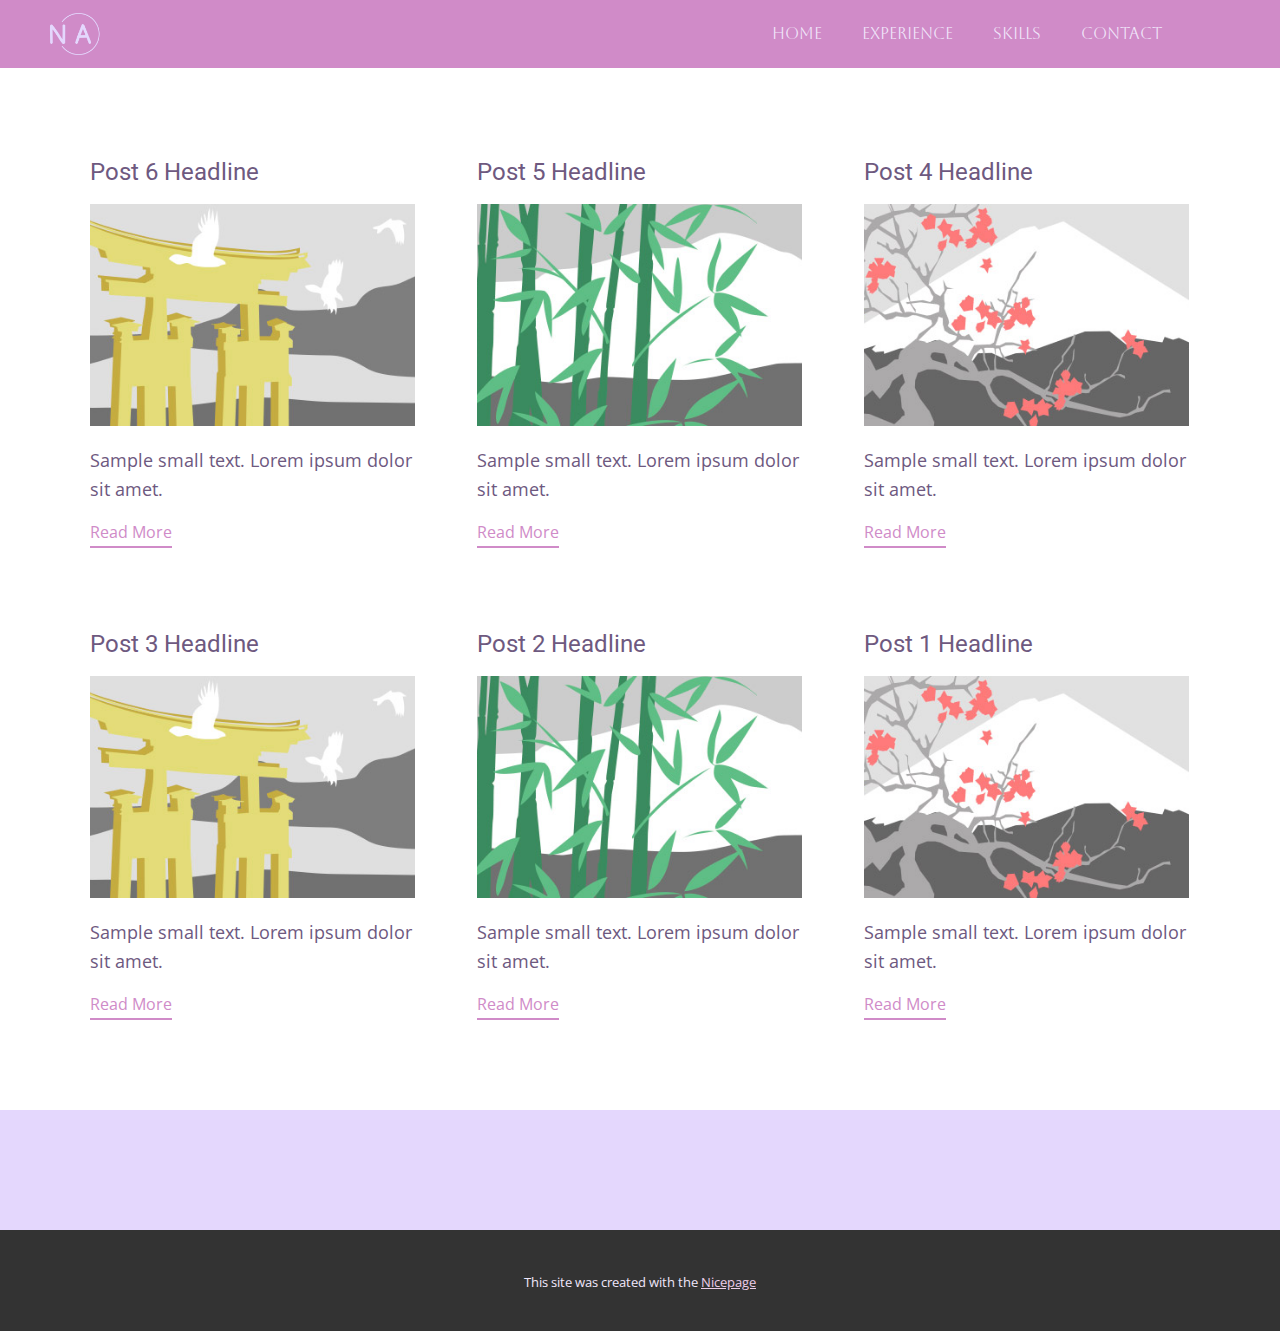
<file: blog/blog.html>
<!DOCTYPE html>
<html style="font-size: 16px;" lang="en"><head>
    <meta name="viewport" content="width=device-width, initial-scale=1.0">
    <meta charset="utf-8">
    <meta name="keywords" content="">
    <meta name="description" content="">
    <title>Blog</title>
    <link rel="stylesheet" href="../nicepage.css" media="screen">
<link rel="stylesheet" href="../Blog-Template.css" media="screen">
    <script class="u-script" type="text/javascript" src="../jquery.js" defer=""></script>
    <script class="u-script" type="text/javascript" src="../nicepage.js" defer=""></script>
    <meta name="generator" content="Nicepage 6.14.4, nicepage.com">
    <link id="u-theme-google-font" rel="stylesheet" href="https://fonts.googleapis.com/css?family=Roboto:100,100i,300,300i,400,400i,500,500i,700,700i,900,900i|Open+Sans:300,300i,400,400i,500,500i,600,600i,700,700i,800,800i">
    <link id="u-page-google-font" rel="stylesheet" href="https://fonts.googleapis.com/css?family=Aboreto:400">
    
    
    
    <script type="application/ld+json">{
		"@context": "http://schema.org",
		"@type": "Organization",
		"name": "",
		"logo": "images/n-a-high-resolution-logo-transparent-2.png"
}</script>
    <meta name="theme-color" content="#d08bc8">
  <meta data-intl-tel-input-cdn-path="intlTelInput/"></head>
  <body data-path-to-root="./" data-include-products="false" class="u-body u-xl-mode" data-lang="en"><header class="u-clearfix u-header u-palette-1-base u-header" id="sec-4e90"><div class="u-clearfix u-sheet u-valign-middle u-sheet-1">
        <a href="#" class="u-image u-logo u-image-1" data-image-width="2000" data-image-height="1252">
          <img src="../images/n-a-high-resolution-logo-transparent-2.png" class="u-logo-image u-logo-image-1">
        </a>
        <nav class="u-menu u-menu-one-level u-offcanvas u-menu-1">
          <div class="menu-collapse u-custom-font" style="font-size: 1rem; letter-spacing: 0px; font-family: Aboreto;">
            <a class="u-button-style u-custom-color u-custom-hover-color u-custom-left-right-menu-spacing u-custom-padding-bottom u-custom-text-active-color u-custom-top-bottom-menu-spacing u-nav-link u-text-active-palette-1-base u-text-hover-palette-2-base" href="#">
              <svg class="u-svg-link" viewBox="0 0 24 24"><use xlink:href="#menu-hamburger"></use></svg>
              <svg class="u-svg-content" version="1.1" id="menu-hamburger" viewBox="0 0 16 16" x="0px" y="0px" xmlns:xlink="http://www.w3.org/1999/xlink" xmlns="http://www.w3.org/2000/svg"><g><rect y="1" width="16" height="2"></rect><rect y="7" width="16" height="2"></rect><rect y="13" width="16" height="2"></rect>
</g></svg>
            </a>
          </div>
          <div class="u-custom-menu u-nav-container">
            <ul class="u-custom-font u-nav u-unstyled u-nav-1"><li class="u-nav-item"><a class="u-button-style u-hover-palette-4-dark-1 u-nav-link u-text-active-palette-2-light-2 u-text-hover-palette-2-base" href="../" style="padding: 10px 20px;">Home</a>
</li><li class="u-nav-item"><a class="u-button-style u-hover-palette-4-dark-1 u-nav-link u-text-active-palette-2-light-2 u-text-hover-palette-2-base" href="../#sec-734d" style="padding: 10px 20px;">Experience</a>
</li><li class="u-nav-item"><a class="u-button-style u-hover-palette-4-dark-1 u-nav-link u-text-active-palette-2-light-2 u-text-hover-palette-2-base" href="../#carousel_c648" style="padding: 10px 20px;">Skills</a>
</li><li class="u-nav-item"><a class="u-button-style u-hover-palette-4-dark-1 u-nav-link u-text-active-palette-2-light-2 u-text-hover-palette-2-base" href="../#sec-c994" style="padding: 10px 20px;">Contact</a>
</li></ul>
          </div>
          <div class="u-custom-menu u-nav-container-collapse">
            <div class="u-black u-container-style u-inner-container-layout u-opacity u-opacity-95 u-sidenav">
              <div class="u-inner-container-layout u-sidenav-overflow">
                <div class="u-menu-close"></div>
                <ul class="u-align-center u-nav u-popupmenu-items u-unstyled u-nav-2"><li class="u-nav-item"><a class="u-button-style u-nav-link" href="../">Home</a>
</li><li class="u-nav-item"><a class="u-button-style u-nav-link" href="../#sec-734d">Experience</a>
</li><li class="u-nav-item"><a class="u-button-style u-nav-link" href="../#carousel_c648">Skills</a>
</li><li class="u-nav-item"><a class="u-button-style u-nav-link" href="../#sec-c994">Contact</a>
</li></ul>
              </div>
            </div>
            <div class="u-black u-menu-overlay u-opacity u-opacity-70"></div>
          </div>
        </nav>
      </div></header>
    <section class="u-clearfix u-section-1" id="sec-7ec5">
      <div class="u-clearfix u-sheet u-valign-middle u-sheet-1"><!--blog--><!--blog_options_json--><!--{"type":"Recent","source":"","tags":"","count":""}--><!--/blog_options_json-->
        <div class="u-blog u-expanded-width u-repeater u-repeater-1"><!--blog_post-->
          <div class="u-blog-post u-container-style u-repeater-item u-white u-repeater-item-1">
            <div class="u-container-layout u-similar-container u-valign-top u-container-layout-1"><!--blog_post_header-->
              <h4 class="u-blog-control u-text u-text-1">
                <a class="u-post-header-link" href="../blog/post-5.html">Post 6 Headline</a>
              </h4><!--/blog_post_header--><!--blog_post_image-->
              <a class="u-post-header-link" href="../blog/post-5.html"><img alt="" class="u-blog-control u-expanded-width u-image u-image-default u-image-1" src="../images/8ad73f3c.jpeg"></a><!--/blog_post_image--><!--blog_post_content-->
              <div class="u-blog-control u-post-content u-text u-text-2 fr-view">Sample small text. Lorem ipsum dolor sit amet.</div><!--/blog_post_content--><!--blog_post_readmore-->
              <a href="../blog/post-5.html" class="u-blog-control u-border-2 u-border-palette-1-base u-btn u-btn-rectangle u-button-style u-none u-btn-1"><!--blog_post_readmore_content--><!--options_json--><!--{"content":"","defaultValue":"Read More"}--><!--/options_json-->Read More<!--/blog_post_readmore_content--></a><!--/blog_post_readmore-->
            </div>
          </div><div class="u-blog-post u-container-style u-repeater-item u-video-cover u-white">
            <div class="u-container-layout u-similar-container u-valign-top u-container-layout-2"><!--blog_post_header-->
              <h4 class="u-blog-control u-text u-text-3">
                <a class="u-post-header-link" href="../blog/post-4.html">Post 5 Headline</a>
              </h4><!--/blog_post_header--><!--blog_post_image-->
              <a class="u-post-header-link" href="../blog/post-4.html"><img alt="" class="u-blog-control u-expanded-width u-image u-image-default u-image-2" src="../images/68f64b9d.jpeg"></a><!--/blog_post_image--><!--blog_post_content-->
              <div class="u-blog-control u-post-content u-text u-text-4 fr-view">Sample small text. Lorem ipsum dolor sit amet.</div><!--/blog_post_content--><!--blog_post_readmore-->
              <a href="../blog/post-4.html" class="u-blog-control u-border-2 u-border-palette-1-base u-btn u-btn-rectangle u-button-style u-none u-btn-2"><!--blog_post_readmore_content--><!--options_json--><!--{"content":"","defaultValue":"Read More"}--><!--/options_json-->Read More<!--/blog_post_readmore_content--></a><!--/blog_post_readmore-->
            </div>
          </div><div class="u-blog-post u-container-style u-repeater-item u-video-cover u-white">
            <div class="u-container-layout u-similar-container u-valign-top u-container-layout-3"><!--blog_post_header-->
              <h4 class="u-blog-control u-text u-text-5">
                <a class="u-post-header-link" href="../blog/post-3.html">Post 4 Headline</a>
              </h4><!--/blog_post_header--><!--blog_post_image-->
              <a class="u-post-header-link" href="../blog/post-3.html"><img alt="" class="u-blog-control u-expanded-width u-image u-image-default u-image-3" src="../images/0fd3416c.jpeg"></a><!--/blog_post_image--><!--blog_post_content-->
              <div class="u-blog-control u-post-content u-text u-text-6 fr-view">Sample small text. Lorem ipsum dolor sit amet.</div><!--/blog_post_content--><!--blog_post_readmore-->
              <a href="../blog/post-3.html" class="u-blog-control u-border-2 u-border-palette-1-base u-btn u-btn-rectangle u-button-style u-none u-btn-3"><!--blog_post_readmore_content--><!--options_json--><!--{"content":"","defaultValue":"Read More"}--><!--/options_json-->Read More<!--/blog_post_readmore_content--></a><!--/blog_post_readmore-->
            </div>
          </div><div class="u-blog-post u-container-style u-repeater-item u-white u-repeater-item-1">
            <div class="u-container-layout u-similar-container u-valign-top u-container-layout-1"><!--blog_post_header-->
              <h4 class="u-blog-control u-text u-text-1">
                <a class="u-post-header-link" href="../blog/post-2.html">Post 3 Headline</a>
              </h4><!--/blog_post_header--><!--blog_post_image-->
              <a class="u-post-header-link" href="../blog/post-2.html"><img alt="" class="u-blog-control u-expanded-width u-image u-image-default u-image-1" src="../images/8ad73f3c.jpeg"></a><!--/blog_post_image--><!--blog_post_content-->
              <div class="u-blog-control u-post-content u-text u-text-2 fr-view">Sample small text. Lorem ipsum dolor sit amet.</div><!--/blog_post_content--><!--blog_post_readmore-->
              <a href="../blog/post-2.html" class="u-blog-control u-border-2 u-border-palette-1-base u-btn u-btn-rectangle u-button-style u-none u-btn-1"><!--blog_post_readmore_content--><!--options_json--><!--{"content":"","defaultValue":"Read More"}--><!--/options_json-->Read More<!--/blog_post_readmore_content--></a><!--/blog_post_readmore-->
            </div>
          </div><div class="u-blog-post u-container-style u-repeater-item u-video-cover u-white">
            <div class="u-container-layout u-similar-container u-valign-top u-container-layout-2"><!--blog_post_header-->
              <h4 class="u-blog-control u-text u-text-3">
                <a class="u-post-header-link" href="../blog/post-1.html">Post 2 Headline</a>
              </h4><!--/blog_post_header--><!--blog_post_image-->
              <a class="u-post-header-link" href="../blog/post-1.html"><img alt="" class="u-blog-control u-expanded-width u-image u-image-default u-image-2" src="../images/68f64b9d.jpeg"></a><!--/blog_post_image--><!--blog_post_content-->
              <div class="u-blog-control u-post-content u-text u-text-4 fr-view">Sample small text. Lorem ipsum dolor sit amet.</div><!--/blog_post_content--><!--blog_post_readmore-->
              <a href="../blog/post-1.html" class="u-blog-control u-border-2 u-border-palette-1-base u-btn u-btn-rectangle u-button-style u-none u-btn-2"><!--blog_post_readmore_content--><!--options_json--><!--{"content":"","defaultValue":"Read More"}--><!--/options_json-->Read More<!--/blog_post_readmore_content--></a><!--/blog_post_readmore-->
            </div>
          </div><div class="u-blog-post u-container-style u-repeater-item u-video-cover u-white">
            <div class="u-container-layout u-similar-container u-valign-top u-container-layout-3"><!--blog_post_header-->
              <h4 class="u-blog-control u-text u-text-5">
                <a class="u-post-header-link" href="../blog/post.html">Post 1 Headline</a>
              </h4><!--/blog_post_header--><!--blog_post_image-->
              <a class="u-post-header-link" href="../blog/post.html"><img alt="" class="u-blog-control u-expanded-width u-image u-image-default u-image-3" src="../images/0fd3416c.jpeg"></a><!--/blog_post_image--><!--blog_post_content-->
              <div class="u-blog-control u-post-content u-text u-text-6 fr-view">Sample small text. Lorem ipsum dolor sit amet.</div><!--/blog_post_content--><!--blog_post_readmore-->
              <a href="../blog/post.html" class="u-blog-control u-border-2 u-border-palette-1-base u-btn u-btn-rectangle u-button-style u-none u-btn-3"><!--blog_post_readmore_content--><!--options_json--><!--{"content":"","defaultValue":"Read More"}--><!--/options_json-->Read More<!--/blog_post_readmore_content--></a><!--/blog_post_readmore-->
            </div>
          </div><!--/blog_post--><!--blog_post-->
          <!--/blog_post--><!--blog_post-->
          <!--/blog_post-->
        </div><!--/blog-->
      </div>
    </section>
    
    
    
    <footer class="u-align-center u-clearfix u-footer u-palette-2-light-2 u-footer" id="sec-64cf"><div class="u-clearfix u-sheet u-sheet-1"></div></footer>
    <section class="u-backlink u-clearfix u-grey-80">
      <p class="u-text">
        <span>This site was created with the </span>
        <a class="u-link" href="https://nicepage.com/" target="_blank" rel="nofollow">
          <span>Nicepage</span>
        </a>
      </p>
    </section>
  
</body></html>
</file>
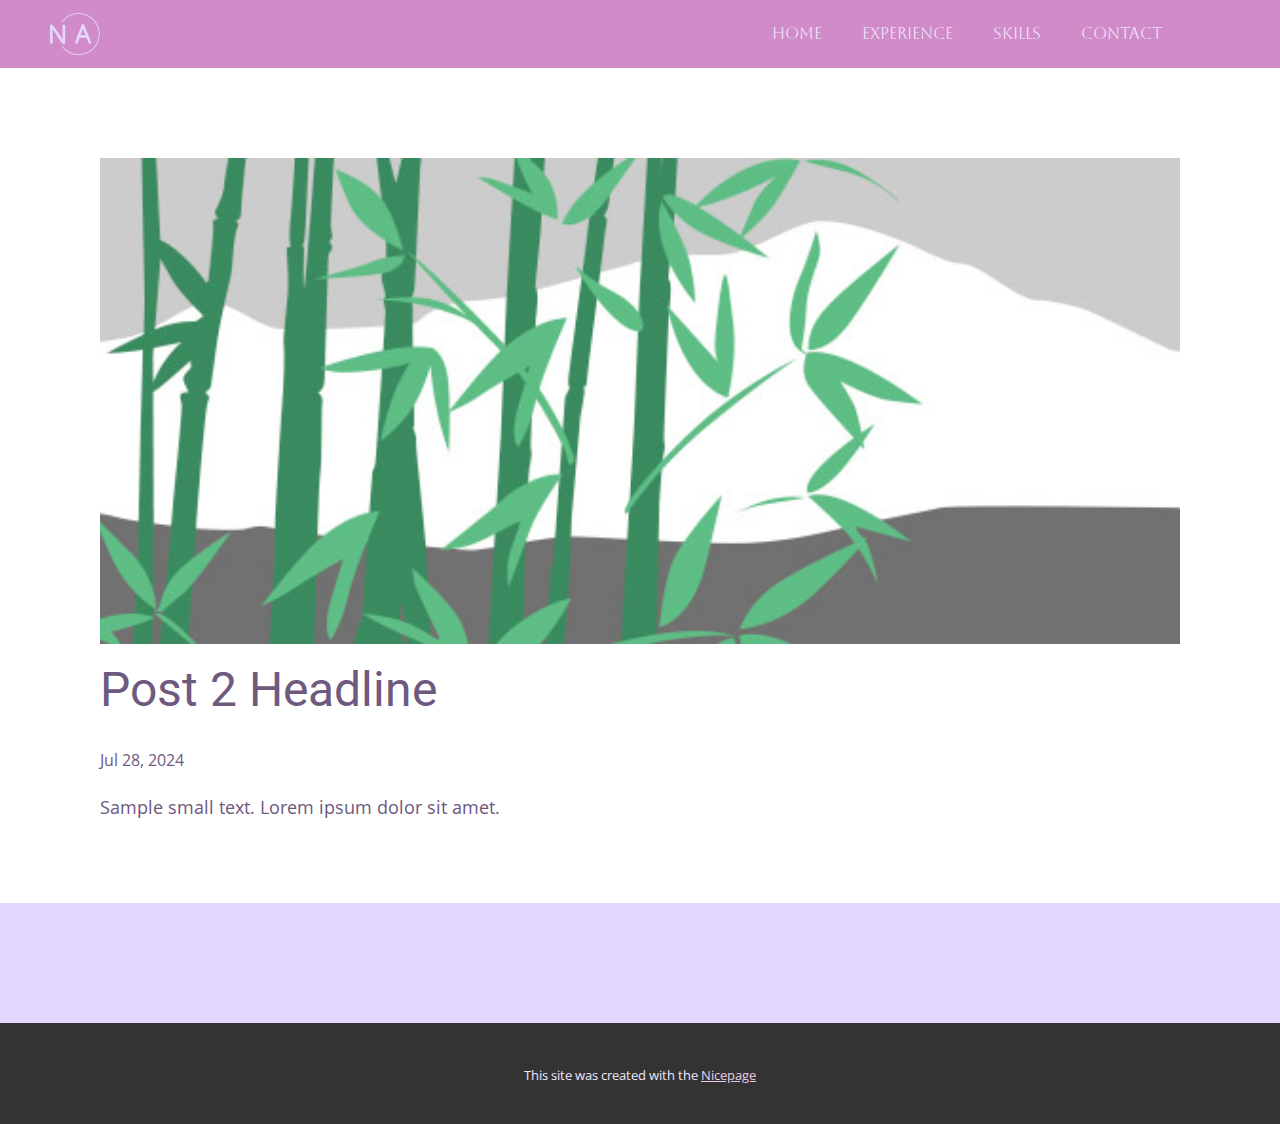
<file: blog/post-1.html>
<!DOCTYPE html>
<html style="font-size: 16px;" lang="en"><head>
    <meta name="viewport" content="width=device-width, initial-scale=1.0">
    <meta charset="utf-8">
    <meta name="keywords" content="Post 1 Headline">
    <meta name="description" content="">
    <title>Post 2 Headline</title>
    <link rel="stylesheet" href="../nicepage.css" media="screen">
<link rel="stylesheet" href="../Post-Template.css" media="screen">
    <script class="u-script" type="text/javascript" src="../jquery.js" defer=""></script>
    <script class="u-script" type="text/javascript" src="../nicepage.js" defer=""></script>
    <meta name="generator" content="Nicepage 6.14.4, nicepage.com">
    <link id="u-theme-google-font" rel="stylesheet" href="https://fonts.googleapis.com/css?family=Roboto:100,100i,300,300i,400,400i,500,500i,700,700i,900,900i|Open+Sans:300,300i,400,400i,500,500i,600,600i,700,700i,800,800i">
    <link id="u-page-google-font" rel="stylesheet" href="https://fonts.googleapis.com/css?family=Aboreto:400">
    
    
    
    <script type="application/ld+json">{
		"@context": "http://schema.org",
		"@type": "Organization",
		"name": "",
		"logo": "images/n-a-high-resolution-logo-transparent-2.png"
}</script>
    <meta name="theme-color" content="#d08bc8">
  <meta data-intl-tel-input-cdn-path="intlTelInput/"></head>
  <body data-path-to-root="./" data-include-products="false" class="u-body u-xl-mode" data-lang="en"><header class="u-clearfix u-header u-palette-1-base u-header" id="sec-4e90"><div class="u-clearfix u-sheet u-valign-middle u-sheet-1">
        <a href="#" class="u-image u-logo u-image-1" data-image-width="2000" data-image-height="1252">
          <img src="../images/n-a-high-resolution-logo-transparent-2.png" class="u-logo-image u-logo-image-1">
        </a>
        <nav class="u-menu u-menu-one-level u-offcanvas u-menu-1">
          <div class="menu-collapse u-custom-font" style="font-size: 1rem; letter-spacing: 0px; font-family: Aboreto;">
            <a class="u-button-style u-custom-color u-custom-hover-color u-custom-left-right-menu-spacing u-custom-padding-bottom u-custom-text-active-color u-custom-top-bottom-menu-spacing u-nav-link u-text-active-palette-1-base u-text-hover-palette-2-base" href="#">
              <svg class="u-svg-link" viewBox="0 0 24 24"><use xlink:href="#menu-hamburger"></use></svg>
              <svg class="u-svg-content" version="1.1" id="menu-hamburger" viewBox="0 0 16 16" x="0px" y="0px" xmlns:xlink="http://www.w3.org/1999/xlink" xmlns="http://www.w3.org/2000/svg"><g><rect y="1" width="16" height="2"></rect><rect y="7" width="16" height="2"></rect><rect y="13" width="16" height="2"></rect>
</g></svg>
            </a>
          </div>
          <div class="u-custom-menu u-nav-container">
            <ul class="u-custom-font u-nav u-unstyled u-nav-1"><li class="u-nav-item"><a class="u-button-style u-hover-palette-4-dark-1 u-nav-link u-text-active-palette-2-light-2 u-text-hover-palette-2-base" href="../" style="padding: 10px 20px;">Home</a>
</li><li class="u-nav-item"><a class="u-button-style u-hover-palette-4-dark-1 u-nav-link u-text-active-palette-2-light-2 u-text-hover-palette-2-base" href="../#sec-734d" style="padding: 10px 20px;">Experience</a>
</li><li class="u-nav-item"><a class="u-button-style u-hover-palette-4-dark-1 u-nav-link u-text-active-palette-2-light-2 u-text-hover-palette-2-base" href="../#carousel_c648" style="padding: 10px 20px;">Skills</a>
</li><li class="u-nav-item"><a class="u-button-style u-hover-palette-4-dark-1 u-nav-link u-text-active-palette-2-light-2 u-text-hover-palette-2-base" href="../#sec-c994" style="padding: 10px 20px;">Contact</a>
</li></ul>
          </div>
          <div class="u-custom-menu u-nav-container-collapse">
            <div class="u-black u-container-style u-inner-container-layout u-opacity u-opacity-95 u-sidenav">
              <div class="u-inner-container-layout u-sidenav-overflow">
                <div class="u-menu-close"></div>
                <ul class="u-align-center u-nav u-popupmenu-items u-unstyled u-nav-2"><li class="u-nav-item"><a class="u-button-style u-nav-link" href="../">Home</a>
</li><li class="u-nav-item"><a class="u-button-style u-nav-link" href="../#sec-734d">Experience</a>
</li><li class="u-nav-item"><a class="u-button-style u-nav-link" href="../#carousel_c648">Skills</a>
</li><li class="u-nav-item"><a class="u-button-style u-nav-link" href="../#sec-c994">Contact</a>
</li></ul>
              </div>
            </div>
            <div class="u-black u-menu-overlay u-opacity u-opacity-70"></div>
          </div>
        </nav>
      </div></header>
    <section class="u-align-center u-clearfix u-section-1" id="sec-fd8f">
      <div class="u-clearfix u-sheet u-valign-middle-md u-valign-middle-sm u-valign-middle-xs u-sheet-1"><!--post_details--><!--post_details_options_json--><!--{"source":""}--><!--/post_details_options_json--><!--blog_post-->
        <div class="u-container-style u-expanded-width u-post-details u-post-details-1">
          <div class="u-container-layout u-valign-middle u-container-layout-1"><!--blog_post_image-->
            <img alt="" class="u-blog-control u-expanded-width u-image u-image-default u-image-1" src="../images/68f64b9d.jpeg"><!--/blog_post_image--><!--blog_post_header-->
            <h2 class="u-blog-control u-text u-text-1">Post 2 Headline</h2><!--/blog_post_header--><!--blog_post_metadata-->
            <div class="u-blog-control u-metadata u-metadata-1"><!--blog_post_metadata_date-->
              <span class="u-meta-date u-meta-icon">Jul 28, 2024</span><!--/blog_post_metadata_date--><!--blog_post_metadata_category-->
              <!--/blog_post_metadata_category--><!--blog_post_metadata_comments-->
              <!--/blog_post_metadata_comments-->
            </div><!--/blog_post_metadata--><!--blog_post_content-->
            <div class="u-align-justify u-blog-control u-post-content u-text u-text-2 fr-view">
  Sample small text. Lorem ipsum dolor sit amet.
  </div><!--/blog_post_content-->
          </div>
        </div><!--/blog_post--><!--/post_details-->
      </div>
    </section>
    
    
    
    <footer class="u-align-center u-clearfix u-footer u-palette-2-light-2 u-footer" id="sec-64cf"><div class="u-clearfix u-sheet u-sheet-1"></div></footer>
    <section class="u-backlink u-clearfix u-grey-80">
      <p class="u-text">
        <span>This site was created with the </span>
        <a class="u-link" href="https://nicepage.com/" target="_blank" rel="nofollow">
          <span>Nicepage</span>
        </a>
      </p>
    </section>
  
</body></html>
</file>
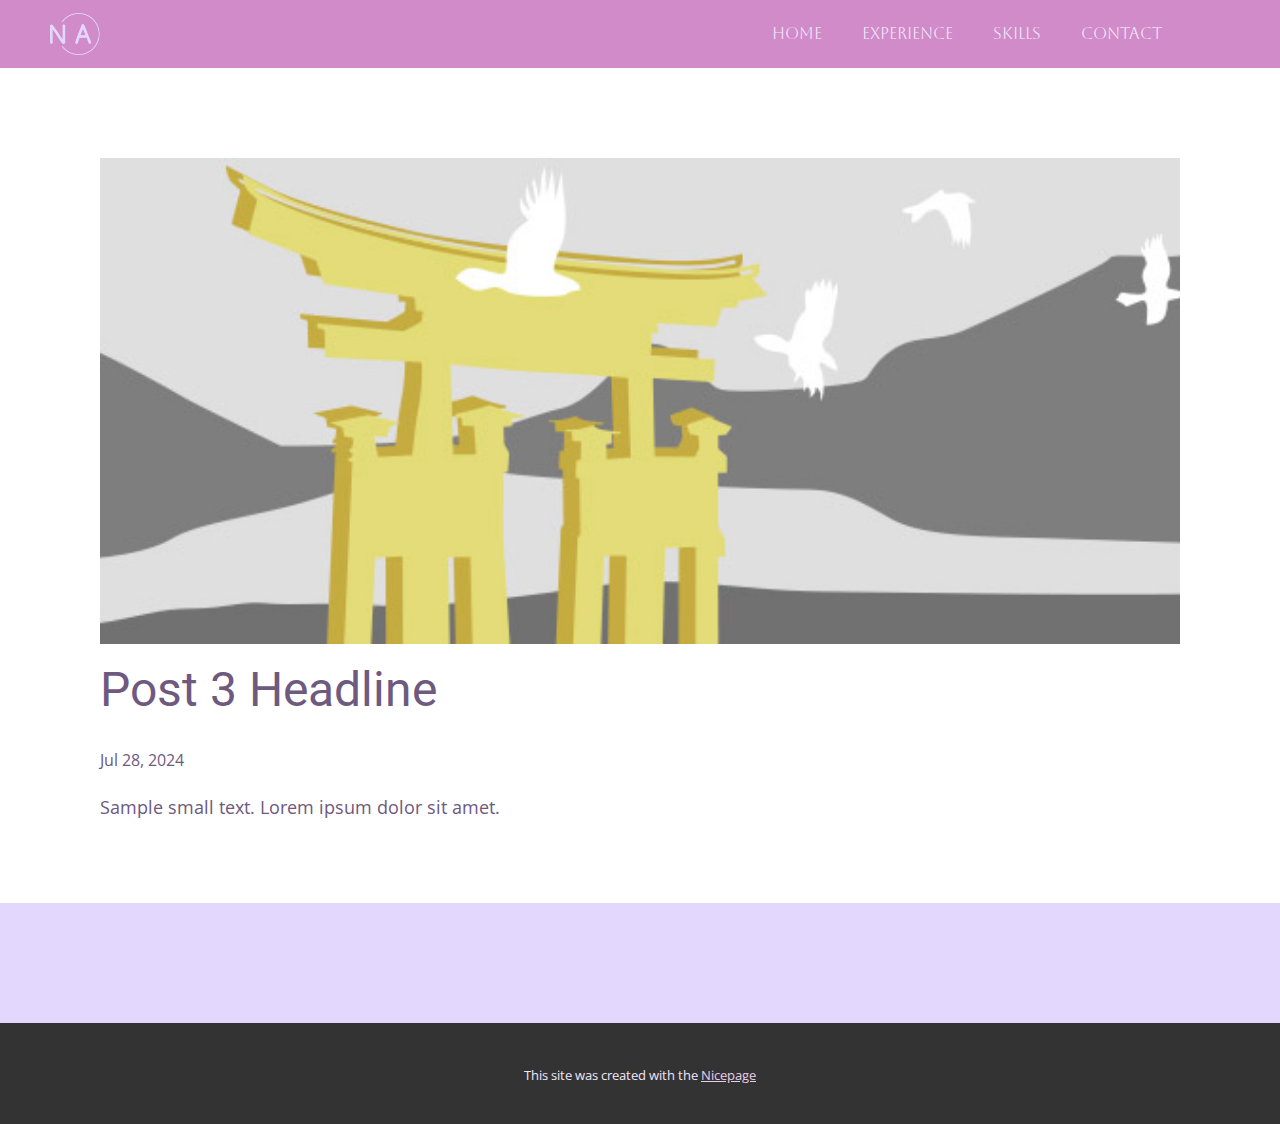
<file: blog/post-2.html>
<!DOCTYPE html>
<html style="font-size: 16px;" lang="en"><head>
    <meta name="viewport" content="width=device-width, initial-scale=1.0">
    <meta charset="utf-8">
    <meta name="keywords" content="Post 1 Headline">
    <meta name="description" content="">
    <title>Post 3 Headline</title>
    <link rel="stylesheet" href="../nicepage.css" media="screen">
<link rel="stylesheet" href="../Post-Template.css" media="screen">
    <script class="u-script" type="text/javascript" src="../jquery.js" defer=""></script>
    <script class="u-script" type="text/javascript" src="../nicepage.js" defer=""></script>
    <meta name="generator" content="Nicepage 6.14.4, nicepage.com">
    <link id="u-theme-google-font" rel="stylesheet" href="https://fonts.googleapis.com/css?family=Roboto:100,100i,300,300i,400,400i,500,500i,700,700i,900,900i|Open+Sans:300,300i,400,400i,500,500i,600,600i,700,700i,800,800i">
    <link id="u-page-google-font" rel="stylesheet" href="https://fonts.googleapis.com/css?family=Aboreto:400">
    
    
    
    <script type="application/ld+json">{
		"@context": "http://schema.org",
		"@type": "Organization",
		"name": "",
		"logo": "images/n-a-high-resolution-logo-transparent-2.png"
}</script>
    <meta name="theme-color" content="#d08bc8">
  <meta data-intl-tel-input-cdn-path="intlTelInput/"></head>
  <body data-path-to-root="./" data-include-products="false" class="u-body u-xl-mode" data-lang="en"><header class="u-clearfix u-header u-palette-1-base u-header" id="sec-4e90"><div class="u-clearfix u-sheet u-valign-middle u-sheet-1">
        <a href="#" class="u-image u-logo u-image-1" data-image-width="2000" data-image-height="1252">
          <img src="../images/n-a-high-resolution-logo-transparent-2.png" class="u-logo-image u-logo-image-1">
        </a>
        <nav class="u-menu u-menu-one-level u-offcanvas u-menu-1">
          <div class="menu-collapse u-custom-font" style="font-size: 1rem; letter-spacing: 0px; font-family: Aboreto;">
            <a class="u-button-style u-custom-color u-custom-hover-color u-custom-left-right-menu-spacing u-custom-padding-bottom u-custom-text-active-color u-custom-top-bottom-menu-spacing u-nav-link u-text-active-palette-1-base u-text-hover-palette-2-base" href="#">
              <svg class="u-svg-link" viewBox="0 0 24 24"><use xlink:href="#menu-hamburger"></use></svg>
              <svg class="u-svg-content" version="1.1" id="menu-hamburger" viewBox="0 0 16 16" x="0px" y="0px" xmlns:xlink="http://www.w3.org/1999/xlink" xmlns="http://www.w3.org/2000/svg"><g><rect y="1" width="16" height="2"></rect><rect y="7" width="16" height="2"></rect><rect y="13" width="16" height="2"></rect>
</g></svg>
            </a>
          </div>
          <div class="u-custom-menu u-nav-container">
            <ul class="u-custom-font u-nav u-unstyled u-nav-1"><li class="u-nav-item"><a class="u-button-style u-hover-palette-4-dark-1 u-nav-link u-text-active-palette-2-light-2 u-text-hover-palette-2-base" href="../" style="padding: 10px 20px;">Home</a>
</li><li class="u-nav-item"><a class="u-button-style u-hover-palette-4-dark-1 u-nav-link u-text-active-palette-2-light-2 u-text-hover-palette-2-base" href="../#sec-734d" style="padding: 10px 20px;">Experience</a>
</li><li class="u-nav-item"><a class="u-button-style u-hover-palette-4-dark-1 u-nav-link u-text-active-palette-2-light-2 u-text-hover-palette-2-base" href="../#carousel_c648" style="padding: 10px 20px;">Skills</a>
</li><li class="u-nav-item"><a class="u-button-style u-hover-palette-4-dark-1 u-nav-link u-text-active-palette-2-light-2 u-text-hover-palette-2-base" href="../#sec-c994" style="padding: 10px 20px;">Contact</a>
</li></ul>
          </div>
          <div class="u-custom-menu u-nav-container-collapse">
            <div class="u-black u-container-style u-inner-container-layout u-opacity u-opacity-95 u-sidenav">
              <div class="u-inner-container-layout u-sidenav-overflow">
                <div class="u-menu-close"></div>
                <ul class="u-align-center u-nav u-popupmenu-items u-unstyled u-nav-2"><li class="u-nav-item"><a class="u-button-style u-nav-link" href="../">Home</a>
</li><li class="u-nav-item"><a class="u-button-style u-nav-link" href="../#sec-734d">Experience</a>
</li><li class="u-nav-item"><a class="u-button-style u-nav-link" href="../#carousel_c648">Skills</a>
</li><li class="u-nav-item"><a class="u-button-style u-nav-link" href="../#sec-c994">Contact</a>
</li></ul>
              </div>
            </div>
            <div class="u-black u-menu-overlay u-opacity u-opacity-70"></div>
          </div>
        </nav>
      </div></header>
    <section class="u-align-center u-clearfix u-section-1" id="sec-fd8f">
      <div class="u-clearfix u-sheet u-valign-middle-md u-valign-middle-sm u-valign-middle-xs u-sheet-1"><!--post_details--><!--post_details_options_json--><!--{"source":""}--><!--/post_details_options_json--><!--blog_post-->
        <div class="u-container-style u-expanded-width u-post-details u-post-details-1">
          <div class="u-container-layout u-valign-middle u-container-layout-1"><!--blog_post_image-->
            <img alt="" class="u-blog-control u-expanded-width u-image u-image-default u-image-1" src="../images/8ad73f3c.jpeg"><!--/blog_post_image--><!--blog_post_header-->
            <h2 class="u-blog-control u-text u-text-1">Post 3 Headline</h2><!--/blog_post_header--><!--blog_post_metadata-->
            <div class="u-blog-control u-metadata u-metadata-1"><!--blog_post_metadata_date-->
              <span class="u-meta-date u-meta-icon">Jul 28, 2024</span><!--/blog_post_metadata_date--><!--blog_post_metadata_category-->
              <!--/blog_post_metadata_category--><!--blog_post_metadata_comments-->
              <!--/blog_post_metadata_comments-->
            </div><!--/blog_post_metadata--><!--blog_post_content-->
            <div class="u-align-justify u-blog-control u-post-content u-text u-text-2 fr-view">
  Sample small text. Lorem ipsum dolor sit amet.
  </div><!--/blog_post_content-->
          </div>
        </div><!--/blog_post--><!--/post_details-->
      </div>
    </section>
    
    
    
    <footer class="u-align-center u-clearfix u-footer u-palette-2-light-2 u-footer" id="sec-64cf"><div class="u-clearfix u-sheet u-sheet-1"></div></footer>
    <section class="u-backlink u-clearfix u-grey-80">
      <p class="u-text">
        <span>This site was created with the </span>
        <a class="u-link" href="https://nicepage.com/" target="_blank" rel="nofollow">
          <span>Nicepage</span>
        </a>
      </p>
    </section>
  
</body></html>
</file>
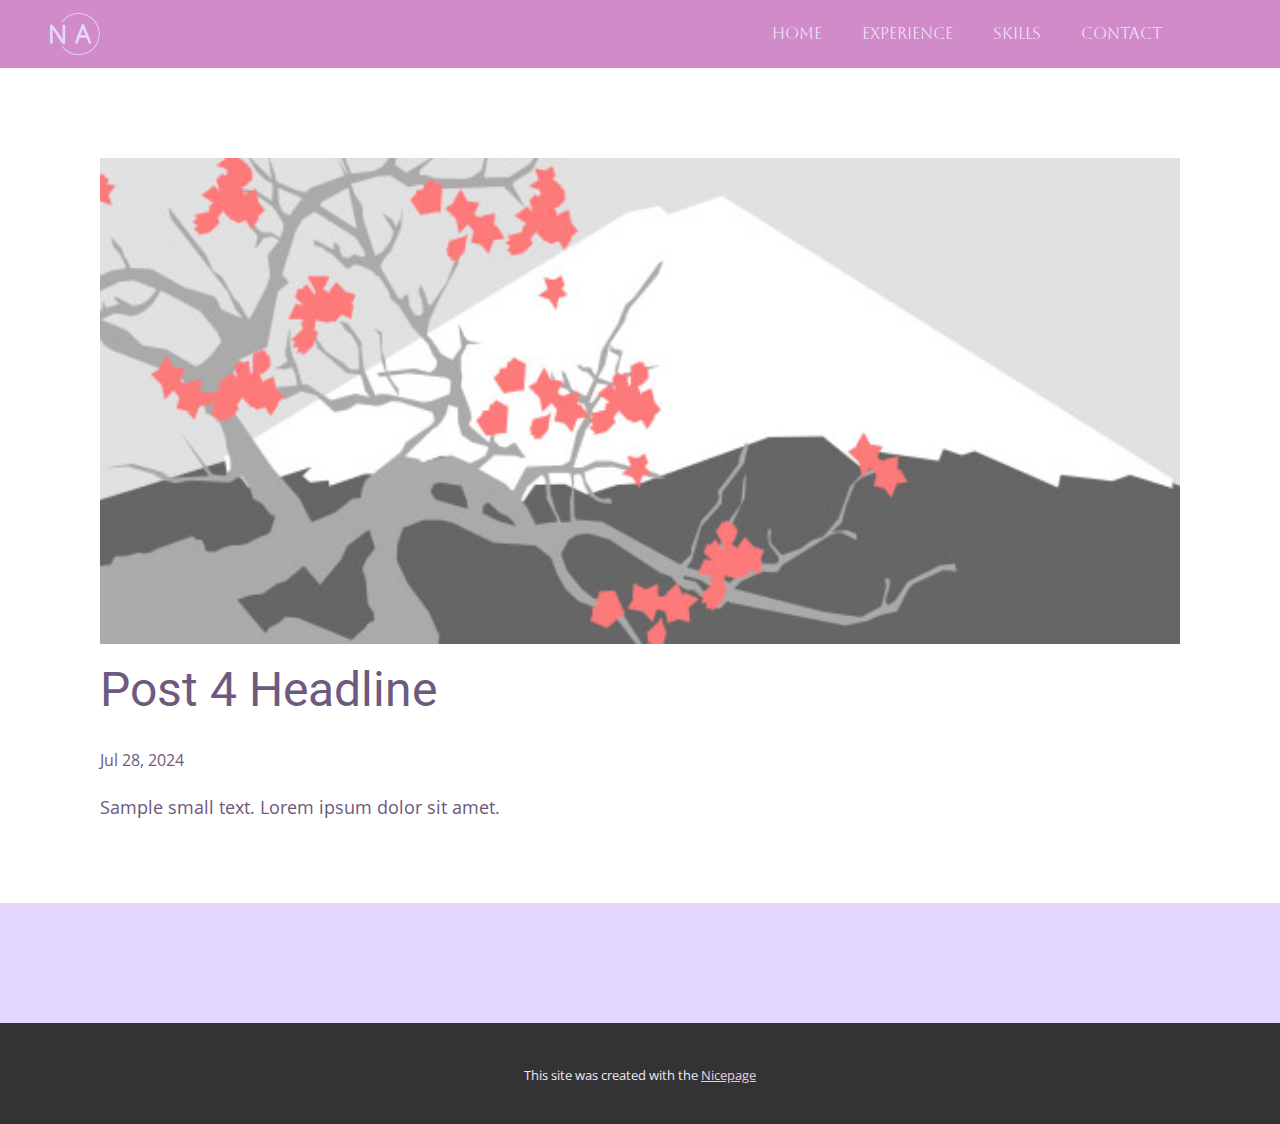
<file: blog/post-3.html>
<!DOCTYPE html>
<html style="font-size: 16px;" lang="en"><head>
    <meta name="viewport" content="width=device-width, initial-scale=1.0">
    <meta charset="utf-8">
    <meta name="keywords" content="Post 1 Headline">
    <meta name="description" content="">
    <title>Post 4 Headline</title>
    <link rel="stylesheet" href="../nicepage.css" media="screen">
<link rel="stylesheet" href="../Post-Template.css" media="screen">
    <script class="u-script" type="text/javascript" src="../jquery.js" defer=""></script>
    <script class="u-script" type="text/javascript" src="../nicepage.js" defer=""></script>
    <meta name="generator" content="Nicepage 6.14.4, nicepage.com">
    <link id="u-theme-google-font" rel="stylesheet" href="https://fonts.googleapis.com/css?family=Roboto:100,100i,300,300i,400,400i,500,500i,700,700i,900,900i|Open+Sans:300,300i,400,400i,500,500i,600,600i,700,700i,800,800i">
    <link id="u-page-google-font" rel="stylesheet" href="https://fonts.googleapis.com/css?family=Aboreto:400">
    
    
    
    <script type="application/ld+json">{
		"@context": "http://schema.org",
		"@type": "Organization",
		"name": "",
		"logo": "images/n-a-high-resolution-logo-transparent-2.png"
}</script>
    <meta name="theme-color" content="#d08bc8">
  <meta data-intl-tel-input-cdn-path="intlTelInput/"></head>
  <body data-path-to-root="./" data-include-products="false" class="u-body u-xl-mode" data-lang="en"><header class="u-clearfix u-header u-palette-1-base u-header" id="sec-4e90"><div class="u-clearfix u-sheet u-valign-middle u-sheet-1">
        <a href="#" class="u-image u-logo u-image-1" data-image-width="2000" data-image-height="1252">
          <img src="../images/n-a-high-resolution-logo-transparent-2.png" class="u-logo-image u-logo-image-1">
        </a>
        <nav class="u-menu u-menu-one-level u-offcanvas u-menu-1">
          <div class="menu-collapse u-custom-font" style="font-size: 1rem; letter-spacing: 0px; font-family: Aboreto;">
            <a class="u-button-style u-custom-color u-custom-hover-color u-custom-left-right-menu-spacing u-custom-padding-bottom u-custom-text-active-color u-custom-top-bottom-menu-spacing u-nav-link u-text-active-palette-1-base u-text-hover-palette-2-base" href="#">
              <svg class="u-svg-link" viewBox="0 0 24 24"><use xlink:href="#menu-hamburger"></use></svg>
              <svg class="u-svg-content" version="1.1" id="menu-hamburger" viewBox="0 0 16 16" x="0px" y="0px" xmlns:xlink="http://www.w3.org/1999/xlink" xmlns="http://www.w3.org/2000/svg"><g><rect y="1" width="16" height="2"></rect><rect y="7" width="16" height="2"></rect><rect y="13" width="16" height="2"></rect>
</g></svg>
            </a>
          </div>
          <div class="u-custom-menu u-nav-container">
            <ul class="u-custom-font u-nav u-unstyled u-nav-1"><li class="u-nav-item"><a class="u-button-style u-hover-palette-4-dark-1 u-nav-link u-text-active-palette-2-light-2 u-text-hover-palette-2-base" href="../" style="padding: 10px 20px;">Home</a>
</li><li class="u-nav-item"><a class="u-button-style u-hover-palette-4-dark-1 u-nav-link u-text-active-palette-2-light-2 u-text-hover-palette-2-base" href="../#sec-734d" style="padding: 10px 20px;">Experience</a>
</li><li class="u-nav-item"><a class="u-button-style u-hover-palette-4-dark-1 u-nav-link u-text-active-palette-2-light-2 u-text-hover-palette-2-base" href="../#carousel_c648" style="padding: 10px 20px;">Skills</a>
</li><li class="u-nav-item"><a class="u-button-style u-hover-palette-4-dark-1 u-nav-link u-text-active-palette-2-light-2 u-text-hover-palette-2-base" href="../#sec-c994" style="padding: 10px 20px;">Contact</a>
</li></ul>
          </div>
          <div class="u-custom-menu u-nav-container-collapse">
            <div class="u-black u-container-style u-inner-container-layout u-opacity u-opacity-95 u-sidenav">
              <div class="u-inner-container-layout u-sidenav-overflow">
                <div class="u-menu-close"></div>
                <ul class="u-align-center u-nav u-popupmenu-items u-unstyled u-nav-2"><li class="u-nav-item"><a class="u-button-style u-nav-link" href="../">Home</a>
</li><li class="u-nav-item"><a class="u-button-style u-nav-link" href="../#sec-734d">Experience</a>
</li><li class="u-nav-item"><a class="u-button-style u-nav-link" href="../#carousel_c648">Skills</a>
</li><li class="u-nav-item"><a class="u-button-style u-nav-link" href="../#sec-c994">Contact</a>
</li></ul>
              </div>
            </div>
            <div class="u-black u-menu-overlay u-opacity u-opacity-70"></div>
          </div>
        </nav>
      </div></header>
    <section class="u-align-center u-clearfix u-section-1" id="sec-fd8f">
      <div class="u-clearfix u-sheet u-valign-middle-md u-valign-middle-sm u-valign-middle-xs u-sheet-1"><!--post_details--><!--post_details_options_json--><!--{"source":""}--><!--/post_details_options_json--><!--blog_post-->
        <div class="u-container-style u-expanded-width u-post-details u-post-details-1">
          <div class="u-container-layout u-valign-middle u-container-layout-1"><!--blog_post_image-->
            <img alt="" class="u-blog-control u-expanded-width u-image u-image-default u-image-1" src="../images/0fd3416c.jpeg"><!--/blog_post_image--><!--blog_post_header-->
            <h2 class="u-blog-control u-text u-text-1">Post 4 Headline</h2><!--/blog_post_header--><!--blog_post_metadata-->
            <div class="u-blog-control u-metadata u-metadata-1"><!--blog_post_metadata_date-->
              <span class="u-meta-date u-meta-icon">Jul 28, 2024</span><!--/blog_post_metadata_date--><!--blog_post_metadata_category-->
              <!--/blog_post_metadata_category--><!--blog_post_metadata_comments-->
              <!--/blog_post_metadata_comments-->
            </div><!--/blog_post_metadata--><!--blog_post_content-->
            <div class="u-align-justify u-blog-control u-post-content u-text u-text-2 fr-view">
  Sample small text. Lorem ipsum dolor sit amet.
  </div><!--/blog_post_content-->
          </div>
        </div><!--/blog_post--><!--/post_details-->
      </div>
    </section>
    
    
    
    <footer class="u-align-center u-clearfix u-footer u-palette-2-light-2 u-footer" id="sec-64cf"><div class="u-clearfix u-sheet u-sheet-1"></div></footer>
    <section class="u-backlink u-clearfix u-grey-80">
      <p class="u-text">
        <span>This site was created with the </span>
        <a class="u-link" href="https://nicepage.com/" target="_blank" rel="nofollow">
          <span>Nicepage</span>
        </a>
      </p>
    </section>
  
</body></html>
</file>
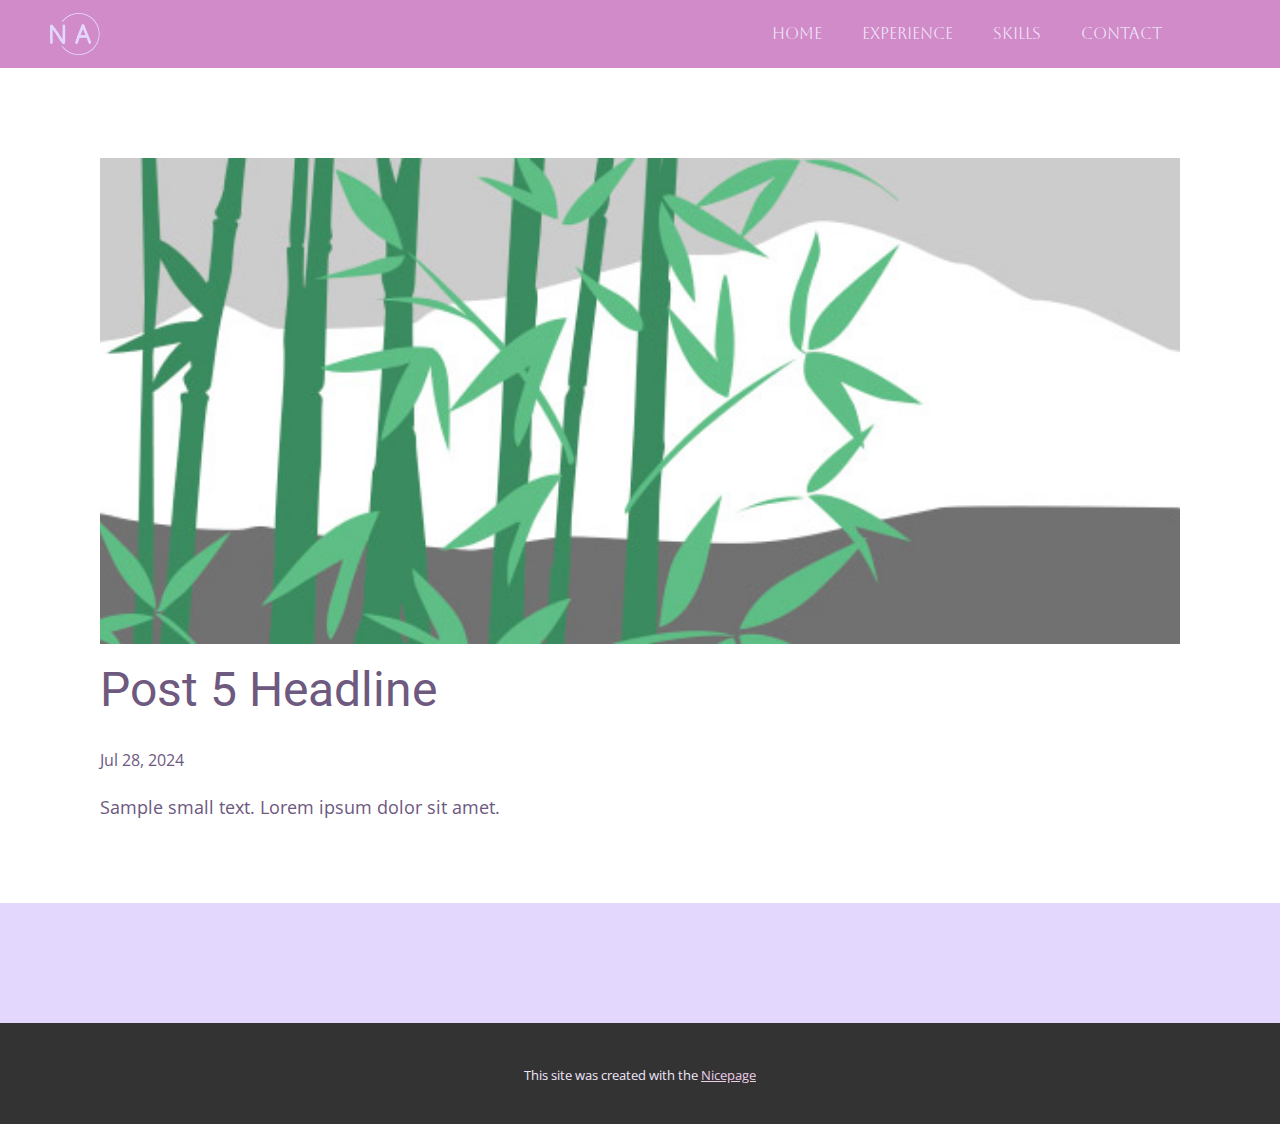
<file: blog/post-4.html>
<!DOCTYPE html>
<html style="font-size: 16px;" lang="en"><head>
    <meta name="viewport" content="width=device-width, initial-scale=1.0">
    <meta charset="utf-8">
    <meta name="keywords" content="Post 1 Headline">
    <meta name="description" content="">
    <title>Post 5 Headline</title>
    <link rel="stylesheet" href="../nicepage.css" media="screen">
<link rel="stylesheet" href="../Post-Template.css" media="screen">
    <script class="u-script" type="text/javascript" src="../jquery.js" defer=""></script>
    <script class="u-script" type="text/javascript" src="../nicepage.js" defer=""></script>
    <meta name="generator" content="Nicepage 6.14.4, nicepage.com">
    <link id="u-theme-google-font" rel="stylesheet" href="https://fonts.googleapis.com/css?family=Roboto:100,100i,300,300i,400,400i,500,500i,700,700i,900,900i|Open+Sans:300,300i,400,400i,500,500i,600,600i,700,700i,800,800i">
    <link id="u-page-google-font" rel="stylesheet" href="https://fonts.googleapis.com/css?family=Aboreto:400">
    
    
    
    <script type="application/ld+json">{
		"@context": "http://schema.org",
		"@type": "Organization",
		"name": "",
		"logo": "images/n-a-high-resolution-logo-transparent-2.png"
}</script>
    <meta name="theme-color" content="#d08bc8">
  <meta data-intl-tel-input-cdn-path="intlTelInput/"></head>
  <body data-path-to-root="./" data-include-products="false" class="u-body u-xl-mode" data-lang="en"><header class="u-clearfix u-header u-palette-1-base u-header" id="sec-4e90"><div class="u-clearfix u-sheet u-valign-middle u-sheet-1">
        <a href="#" class="u-image u-logo u-image-1" data-image-width="2000" data-image-height="1252">
          <img src="../images/n-a-high-resolution-logo-transparent-2.png" class="u-logo-image u-logo-image-1">
        </a>
        <nav class="u-menu u-menu-one-level u-offcanvas u-menu-1">
          <div class="menu-collapse u-custom-font" style="font-size: 1rem; letter-spacing: 0px; font-family: Aboreto;">
            <a class="u-button-style u-custom-color u-custom-hover-color u-custom-left-right-menu-spacing u-custom-padding-bottom u-custom-text-active-color u-custom-top-bottom-menu-spacing u-nav-link u-text-active-palette-1-base u-text-hover-palette-2-base" href="#">
              <svg class="u-svg-link" viewBox="0 0 24 24"><use xlink:href="#menu-hamburger"></use></svg>
              <svg class="u-svg-content" version="1.1" id="menu-hamburger" viewBox="0 0 16 16" x="0px" y="0px" xmlns:xlink="http://www.w3.org/1999/xlink" xmlns="http://www.w3.org/2000/svg"><g><rect y="1" width="16" height="2"></rect><rect y="7" width="16" height="2"></rect><rect y="13" width="16" height="2"></rect>
</g></svg>
            </a>
          </div>
          <div class="u-custom-menu u-nav-container">
            <ul class="u-custom-font u-nav u-unstyled u-nav-1"><li class="u-nav-item"><a class="u-button-style u-hover-palette-4-dark-1 u-nav-link u-text-active-palette-2-light-2 u-text-hover-palette-2-base" href="../" style="padding: 10px 20px;">Home</a>
</li><li class="u-nav-item"><a class="u-button-style u-hover-palette-4-dark-1 u-nav-link u-text-active-palette-2-light-2 u-text-hover-palette-2-base" href="../#sec-734d" style="padding: 10px 20px;">Experience</a>
</li><li class="u-nav-item"><a class="u-button-style u-hover-palette-4-dark-1 u-nav-link u-text-active-palette-2-light-2 u-text-hover-palette-2-base" href="../#carousel_c648" style="padding: 10px 20px;">Skills</a>
</li><li class="u-nav-item"><a class="u-button-style u-hover-palette-4-dark-1 u-nav-link u-text-active-palette-2-light-2 u-text-hover-palette-2-base" href="../#sec-c994" style="padding: 10px 20px;">Contact</a>
</li></ul>
          </div>
          <div class="u-custom-menu u-nav-container-collapse">
            <div class="u-black u-container-style u-inner-container-layout u-opacity u-opacity-95 u-sidenav">
              <div class="u-inner-container-layout u-sidenav-overflow">
                <div class="u-menu-close"></div>
                <ul class="u-align-center u-nav u-popupmenu-items u-unstyled u-nav-2"><li class="u-nav-item"><a class="u-button-style u-nav-link" href="../">Home</a>
</li><li class="u-nav-item"><a class="u-button-style u-nav-link" href="../#sec-734d">Experience</a>
</li><li class="u-nav-item"><a class="u-button-style u-nav-link" href="../#carousel_c648">Skills</a>
</li><li class="u-nav-item"><a class="u-button-style u-nav-link" href="../#sec-c994">Contact</a>
</li></ul>
              </div>
            </div>
            <div class="u-black u-menu-overlay u-opacity u-opacity-70"></div>
          </div>
        </nav>
      </div></header>
    <section class="u-align-center u-clearfix u-section-1" id="sec-fd8f">
      <div class="u-clearfix u-sheet u-valign-middle-md u-valign-middle-sm u-valign-middle-xs u-sheet-1"><!--post_details--><!--post_details_options_json--><!--{"source":""}--><!--/post_details_options_json--><!--blog_post-->
        <div class="u-container-style u-expanded-width u-post-details u-post-details-1">
          <div class="u-container-layout u-valign-middle u-container-layout-1"><!--blog_post_image-->
            <img alt="" class="u-blog-control u-expanded-width u-image u-image-default u-image-1" src="../images/68f64b9d.jpeg"><!--/blog_post_image--><!--blog_post_header-->
            <h2 class="u-blog-control u-text u-text-1">Post 5 Headline</h2><!--/blog_post_header--><!--blog_post_metadata-->
            <div class="u-blog-control u-metadata u-metadata-1"><!--blog_post_metadata_date-->
              <span class="u-meta-date u-meta-icon">Jul 28, 2024</span><!--/blog_post_metadata_date--><!--blog_post_metadata_category-->
              <!--/blog_post_metadata_category--><!--blog_post_metadata_comments-->
              <!--/blog_post_metadata_comments-->
            </div><!--/blog_post_metadata--><!--blog_post_content-->
            <div class="u-align-justify u-blog-control u-post-content u-text u-text-2 fr-view">
  Sample small text. Lorem ipsum dolor sit amet.
  </div><!--/blog_post_content-->
          </div>
        </div><!--/blog_post--><!--/post_details-->
      </div>
    </section>
    
    
    
    <footer class="u-align-center u-clearfix u-footer u-palette-2-light-2 u-footer" id="sec-64cf"><div class="u-clearfix u-sheet u-sheet-1"></div></footer>
    <section class="u-backlink u-clearfix u-grey-80">
      <p class="u-text">
        <span>This site was created with the </span>
        <a class="u-link" href="https://nicepage.com/" target="_blank" rel="nofollow">
          <span>Nicepage</span>
        </a>
      </p>
    </section>
  
</body></html>
</file>
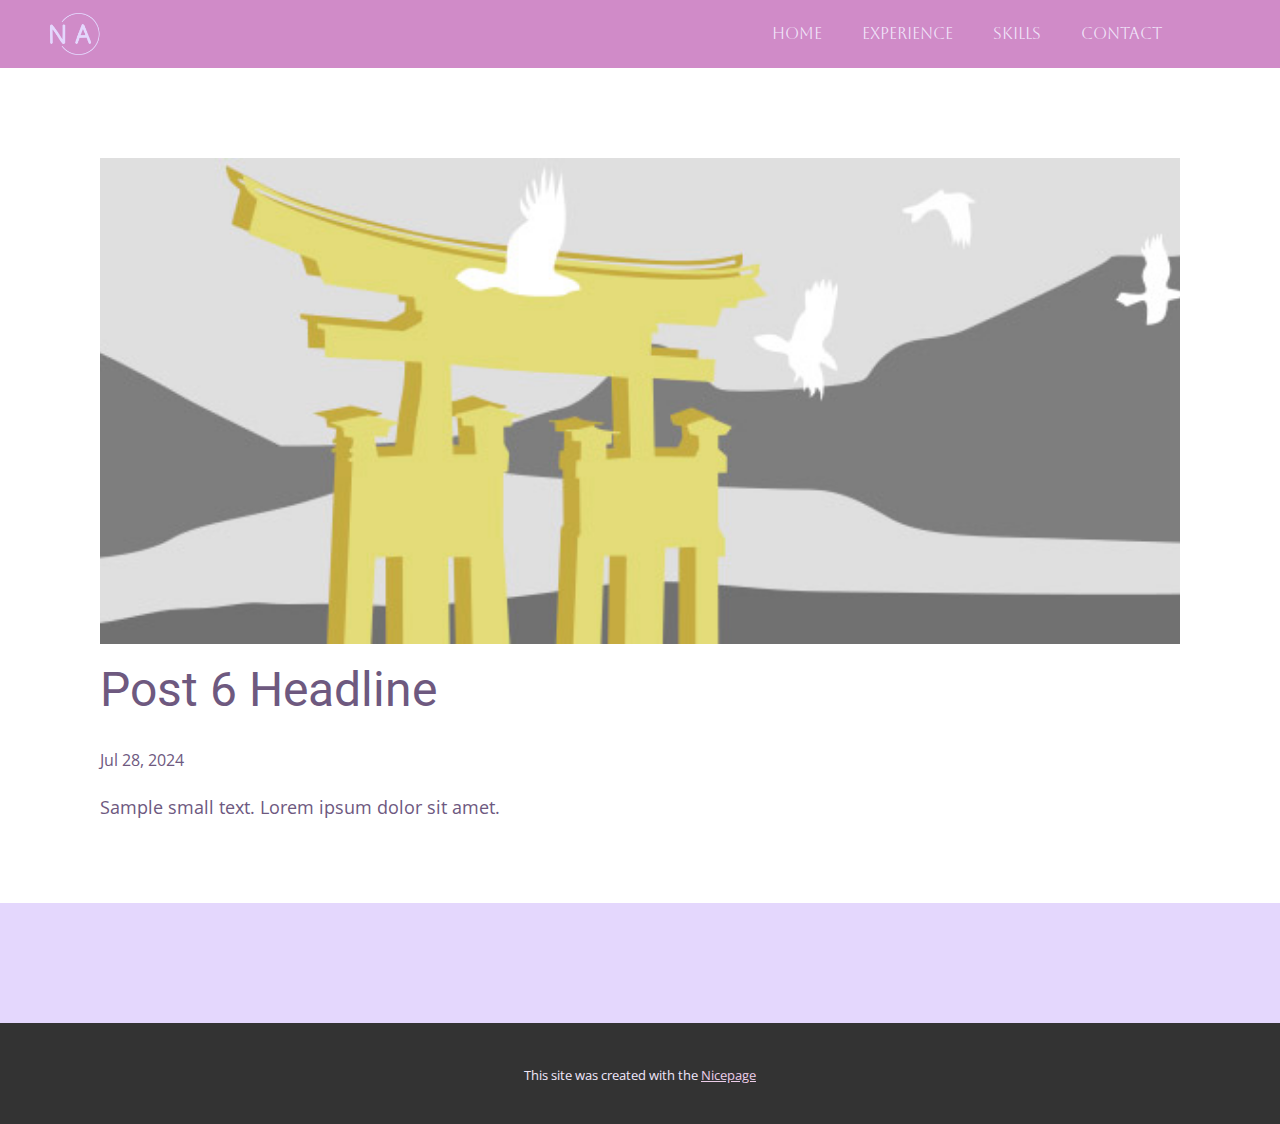
<file: blog/post-5.html>
<!DOCTYPE html>
<html style="font-size: 16px;" lang="en"><head>
    <meta name="viewport" content="width=device-width, initial-scale=1.0">
    <meta charset="utf-8">
    <meta name="keywords" content="Post 1 Headline">
    <meta name="description" content="">
    <title>Post 6 Headline</title>
    <link rel="stylesheet" href="../nicepage.css" media="screen">
<link rel="stylesheet" href="../Post-Template.css" media="screen">
    <script class="u-script" type="text/javascript" src="../jquery.js" defer=""></script>
    <script class="u-script" type="text/javascript" src="../nicepage.js" defer=""></script>
    <meta name="generator" content="Nicepage 6.14.4, nicepage.com">
    <link id="u-theme-google-font" rel="stylesheet" href="https://fonts.googleapis.com/css?family=Roboto:100,100i,300,300i,400,400i,500,500i,700,700i,900,900i|Open+Sans:300,300i,400,400i,500,500i,600,600i,700,700i,800,800i">
    <link id="u-page-google-font" rel="stylesheet" href="https://fonts.googleapis.com/css?family=Aboreto:400">
    
    
    
    <script type="application/ld+json">{
		"@context": "http://schema.org",
		"@type": "Organization",
		"name": "",
		"logo": "images/n-a-high-resolution-logo-transparent-2.png"
}</script>
    <meta name="theme-color" content="#d08bc8">
  <meta data-intl-tel-input-cdn-path="intlTelInput/"></head>
  <body data-path-to-root="./" data-include-products="false" class="u-body u-xl-mode" data-lang="en"><header class="u-clearfix u-header u-palette-1-base u-header" id="sec-4e90"><div class="u-clearfix u-sheet u-valign-middle u-sheet-1">
        <a href="#" class="u-image u-logo u-image-1" data-image-width="2000" data-image-height="1252">
          <img src="../images/n-a-high-resolution-logo-transparent-2.png" class="u-logo-image u-logo-image-1">
        </a>
        <nav class="u-menu u-menu-one-level u-offcanvas u-menu-1">
          <div class="menu-collapse u-custom-font" style="font-size: 1rem; letter-spacing: 0px; font-family: Aboreto;">
            <a class="u-button-style u-custom-color u-custom-hover-color u-custom-left-right-menu-spacing u-custom-padding-bottom u-custom-text-active-color u-custom-top-bottom-menu-spacing u-nav-link u-text-active-palette-1-base u-text-hover-palette-2-base" href="#">
              <svg class="u-svg-link" viewBox="0 0 24 24"><use xlink:href="#menu-hamburger"></use></svg>
              <svg class="u-svg-content" version="1.1" id="menu-hamburger" viewBox="0 0 16 16" x="0px" y="0px" xmlns:xlink="http://www.w3.org/1999/xlink" xmlns="http://www.w3.org/2000/svg"><g><rect y="1" width="16" height="2"></rect><rect y="7" width="16" height="2"></rect><rect y="13" width="16" height="2"></rect>
</g></svg>
            </a>
          </div>
          <div class="u-custom-menu u-nav-container">
            <ul class="u-custom-font u-nav u-unstyled u-nav-1"><li class="u-nav-item"><a class="u-button-style u-hover-palette-4-dark-1 u-nav-link u-text-active-palette-2-light-2 u-text-hover-palette-2-base" href="../" style="padding: 10px 20px;">Home</a>
</li><li class="u-nav-item"><a class="u-button-style u-hover-palette-4-dark-1 u-nav-link u-text-active-palette-2-light-2 u-text-hover-palette-2-base" href="../#sec-734d" style="padding: 10px 20px;">Experience</a>
</li><li class="u-nav-item"><a class="u-button-style u-hover-palette-4-dark-1 u-nav-link u-text-active-palette-2-light-2 u-text-hover-palette-2-base" href="../#carousel_c648" style="padding: 10px 20px;">Skills</a>
</li><li class="u-nav-item"><a class="u-button-style u-hover-palette-4-dark-1 u-nav-link u-text-active-palette-2-light-2 u-text-hover-palette-2-base" href="../#sec-c994" style="padding: 10px 20px;">Contact</a>
</li></ul>
          </div>
          <div class="u-custom-menu u-nav-container-collapse">
            <div class="u-black u-container-style u-inner-container-layout u-opacity u-opacity-95 u-sidenav">
              <div class="u-inner-container-layout u-sidenav-overflow">
                <div class="u-menu-close"></div>
                <ul class="u-align-center u-nav u-popupmenu-items u-unstyled u-nav-2"><li class="u-nav-item"><a class="u-button-style u-nav-link" href="../">Home</a>
</li><li class="u-nav-item"><a class="u-button-style u-nav-link" href="../#sec-734d">Experience</a>
</li><li class="u-nav-item"><a class="u-button-style u-nav-link" href="../#carousel_c648">Skills</a>
</li><li class="u-nav-item"><a class="u-button-style u-nav-link" href="../#sec-c994">Contact</a>
</li></ul>
              </div>
            </div>
            <div class="u-black u-menu-overlay u-opacity u-opacity-70"></div>
          </div>
        </nav>
      </div></header>
    <section class="u-align-center u-clearfix u-section-1" id="sec-fd8f">
      <div class="u-clearfix u-sheet u-valign-middle-md u-valign-middle-sm u-valign-middle-xs u-sheet-1"><!--post_details--><!--post_details_options_json--><!--{"source":""}--><!--/post_details_options_json--><!--blog_post-->
        <div class="u-container-style u-expanded-width u-post-details u-post-details-1">
          <div class="u-container-layout u-valign-middle u-container-layout-1"><!--blog_post_image-->
            <img alt="" class="u-blog-control u-expanded-width u-image u-image-default u-image-1" src="../images/8ad73f3c.jpeg"><!--/blog_post_image--><!--blog_post_header-->
            <h2 class="u-blog-control u-text u-text-1">Post 6 Headline</h2><!--/blog_post_header--><!--blog_post_metadata-->
            <div class="u-blog-control u-metadata u-metadata-1"><!--blog_post_metadata_date-->
              <span class="u-meta-date u-meta-icon">Jul 28, 2024</span><!--/blog_post_metadata_date--><!--blog_post_metadata_category-->
              <!--/blog_post_metadata_category--><!--blog_post_metadata_comments-->
              <!--/blog_post_metadata_comments-->
            </div><!--/blog_post_metadata--><!--blog_post_content-->
            <div class="u-align-justify u-blog-control u-post-content u-text u-text-2 fr-view">
  Sample small text. Lorem ipsum dolor sit amet.
  </div><!--/blog_post_content-->
          </div>
        </div><!--/blog_post--><!--/post_details-->
      </div>
    </section>
    
    
    
    <footer class="u-align-center u-clearfix u-footer u-palette-2-light-2 u-footer" id="sec-64cf"><div class="u-clearfix u-sheet u-sheet-1"></div></footer>
    <section class="u-backlink u-clearfix u-grey-80">
      <p class="u-text">
        <span>This site was created with the </span>
        <a class="u-link" href="https://nicepage.com/" target="_blank" rel="nofollow">
          <span>Nicepage</span>
        </a>
      </p>
    </section>
  
</body></html>
</file>
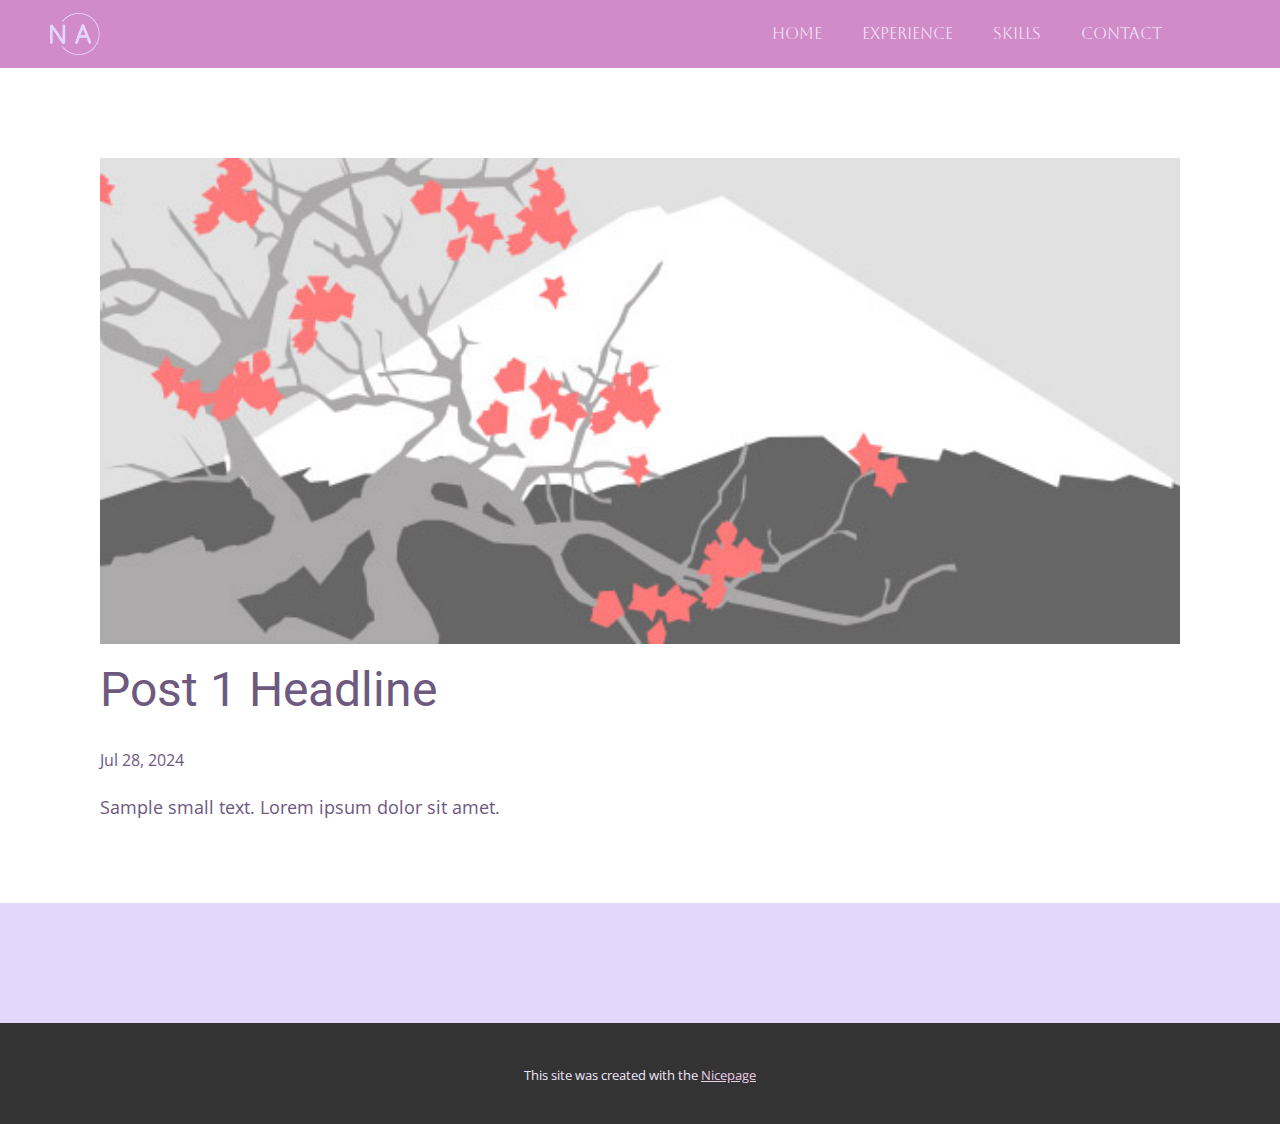
<file: blog/post.html>
<!DOCTYPE html>
<html style="font-size: 16px;" lang="en"><head>
    <meta name="viewport" content="width=device-width, initial-scale=1.0">
    <meta charset="utf-8">
    <meta name="keywords" content="Post 1 Headline">
    <meta name="description" content="">
    <title>Post 1 Headline</title>
    <link rel="stylesheet" href="../nicepage.css" media="screen">
<link rel="stylesheet" href="../Post-Template.css" media="screen">
    <script class="u-script" type="text/javascript" src="../jquery.js" defer=""></script>
    <script class="u-script" type="text/javascript" src="../nicepage.js" defer=""></script>
    <meta name="generator" content="Nicepage 6.14.4, nicepage.com">
    <link id="u-theme-google-font" rel="stylesheet" href="https://fonts.googleapis.com/css?family=Roboto:100,100i,300,300i,400,400i,500,500i,700,700i,900,900i|Open+Sans:300,300i,400,400i,500,500i,600,600i,700,700i,800,800i">
    <link id="u-page-google-font" rel="stylesheet" href="https://fonts.googleapis.com/css?family=Aboreto:400">
    
    
    
    <script type="application/ld+json">{
		"@context": "http://schema.org",
		"@type": "Organization",
		"name": "",
		"logo": "images/n-a-high-resolution-logo-transparent-2.png"
}</script>
    <meta name="theme-color" content="#d08bc8">
  <meta data-intl-tel-input-cdn-path="intlTelInput/"></head>
  <body data-path-to-root="./" data-include-products="false" class="u-body u-xl-mode" data-lang="en"><header class="u-clearfix u-header u-palette-1-base u-header" id="sec-4e90"><div class="u-clearfix u-sheet u-valign-middle u-sheet-1">
        <a href="#" class="u-image u-logo u-image-1" data-image-width="2000" data-image-height="1252">
          <img src="../images/n-a-high-resolution-logo-transparent-2.png" class="u-logo-image u-logo-image-1">
        </a>
        <nav class="u-menu u-menu-one-level u-offcanvas u-menu-1">
          <div class="menu-collapse u-custom-font" style="font-size: 1rem; letter-spacing: 0px; font-family: Aboreto;">
            <a class="u-button-style u-custom-color u-custom-hover-color u-custom-left-right-menu-spacing u-custom-padding-bottom u-custom-text-active-color u-custom-top-bottom-menu-spacing u-nav-link u-text-active-palette-1-base u-text-hover-palette-2-base" href="#">
              <svg class="u-svg-link" viewBox="0 0 24 24"><use xlink:href="#menu-hamburger"></use></svg>
              <svg class="u-svg-content" version="1.1" id="menu-hamburger" viewBox="0 0 16 16" x="0px" y="0px" xmlns:xlink="http://www.w3.org/1999/xlink" xmlns="http://www.w3.org/2000/svg"><g><rect y="1" width="16" height="2"></rect><rect y="7" width="16" height="2"></rect><rect y="13" width="16" height="2"></rect>
</g></svg>
            </a>
          </div>
          <div class="u-custom-menu u-nav-container">
            <ul class="u-custom-font u-nav u-unstyled u-nav-1"><li class="u-nav-item"><a class="u-button-style u-hover-palette-4-dark-1 u-nav-link u-text-active-palette-2-light-2 u-text-hover-palette-2-base" href="../" style="padding: 10px 20px;">Home</a>
</li><li class="u-nav-item"><a class="u-button-style u-hover-palette-4-dark-1 u-nav-link u-text-active-palette-2-light-2 u-text-hover-palette-2-base" href="../#sec-734d" style="padding: 10px 20px;">Experience</a>
</li><li class="u-nav-item"><a class="u-button-style u-hover-palette-4-dark-1 u-nav-link u-text-active-palette-2-light-2 u-text-hover-palette-2-base" href="../#carousel_c648" style="padding: 10px 20px;">Skills</a>
</li><li class="u-nav-item"><a class="u-button-style u-hover-palette-4-dark-1 u-nav-link u-text-active-palette-2-light-2 u-text-hover-palette-2-base" href="../#sec-c994" style="padding: 10px 20px;">Contact</a>
</li></ul>
          </div>
          <div class="u-custom-menu u-nav-container-collapse">
            <div class="u-black u-container-style u-inner-container-layout u-opacity u-opacity-95 u-sidenav">
              <div class="u-inner-container-layout u-sidenav-overflow">
                <div class="u-menu-close"></div>
                <ul class="u-align-center u-nav u-popupmenu-items u-unstyled u-nav-2"><li class="u-nav-item"><a class="u-button-style u-nav-link" href="../">Home</a>
</li><li class="u-nav-item"><a class="u-button-style u-nav-link" href="../#sec-734d">Experience</a>
</li><li class="u-nav-item"><a class="u-button-style u-nav-link" href="../#carousel_c648">Skills</a>
</li><li class="u-nav-item"><a class="u-button-style u-nav-link" href="../#sec-c994">Contact</a>
</li></ul>
              </div>
            </div>
            <div class="u-black u-menu-overlay u-opacity u-opacity-70"></div>
          </div>
        </nav>
      </div></header>
    <section class="u-align-center u-clearfix u-section-1" id="sec-fd8f">
      <div class="u-clearfix u-sheet u-valign-middle-md u-valign-middle-sm u-valign-middle-xs u-sheet-1"><!--post_details--><!--post_details_options_json--><!--{"source":""}--><!--/post_details_options_json--><!--blog_post-->
        <div class="u-container-style u-expanded-width u-post-details u-post-details-1">
          <div class="u-container-layout u-valign-middle u-container-layout-1"><!--blog_post_image-->
            <img alt="" class="u-blog-control u-expanded-width u-image u-image-default u-image-1" src="../images/0fd3416c.jpeg"><!--/blog_post_image--><!--blog_post_header-->
            <h2 class="u-blog-control u-text u-text-1">Post 1 Headline</h2><!--/blog_post_header--><!--blog_post_metadata-->
            <div class="u-blog-control u-metadata u-metadata-1"><!--blog_post_metadata_date-->
              <span class="u-meta-date u-meta-icon">Jul 28, 2024</span><!--/blog_post_metadata_date--><!--blog_post_metadata_category-->
              <!--/blog_post_metadata_category--><!--blog_post_metadata_comments-->
              <!--/blog_post_metadata_comments-->
            </div><!--/blog_post_metadata--><!--blog_post_content-->
            <div class="u-align-justify u-blog-control u-post-content u-text u-text-2 fr-view">
  Sample small text. Lorem ipsum dolor sit amet.
  </div><!--/blog_post_content-->
          </div>
        </div><!--/blog_post--><!--/post_details-->
      </div>
    </section>
    
    
    
    <footer class="u-align-center u-clearfix u-footer u-palette-2-light-2 u-footer" id="sec-64cf"><div class="u-clearfix u-sheet u-sheet-1"></div></footer>
    <section class="u-backlink u-clearfix u-grey-80">
      <p class="u-text">
        <span>This site was created with the </span>
        <a class="u-link" href="https://nicepage.com/" target="_blank" rel="nofollow">
          <span>Nicepage</span>
        </a>
      </p>
    </section>
  
</body></html>
</file>
